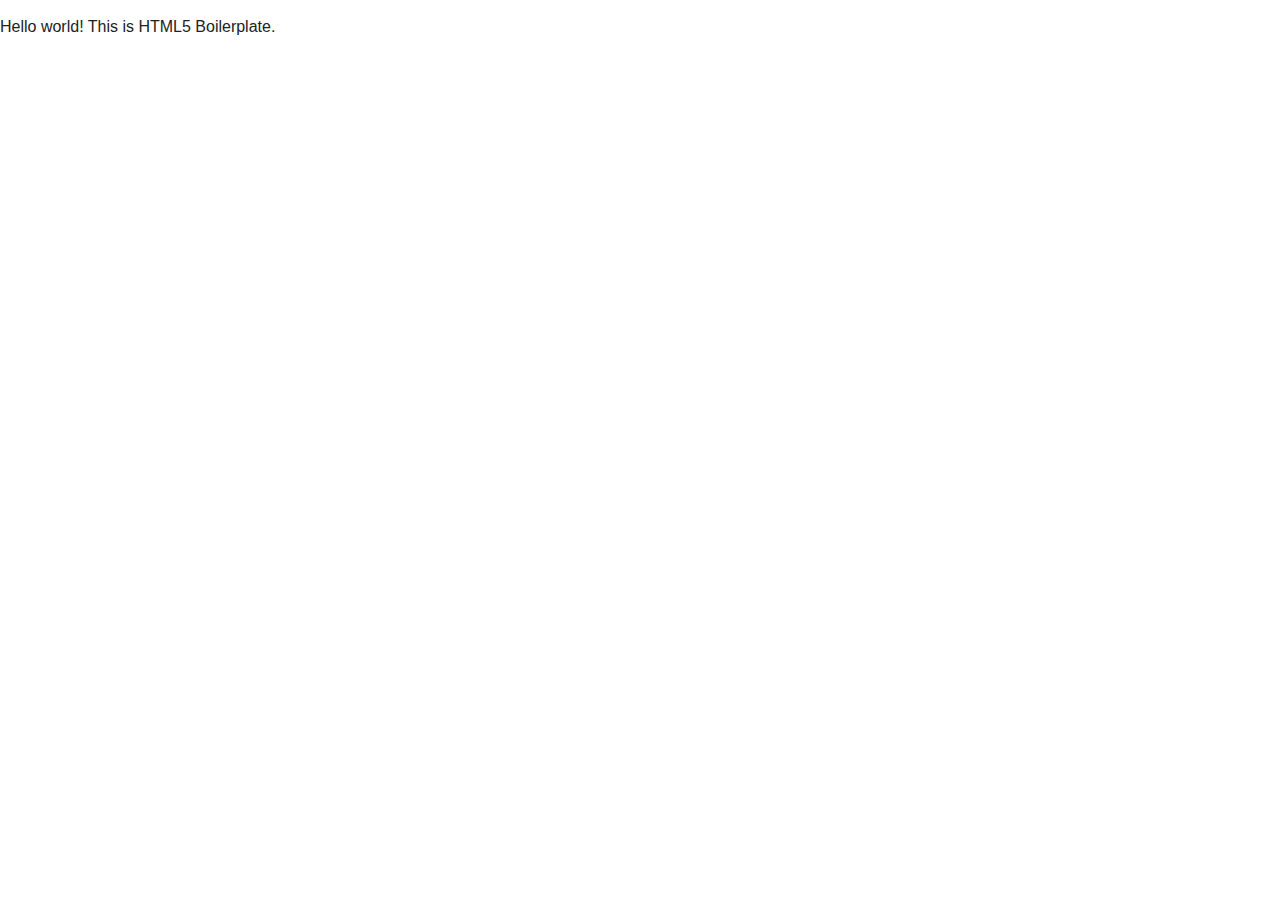
<file: web/Inventory/index.html>
<!DOCTYPE html>
<!--[if lt IE 7]>      <html class="no-js lt-ie9 lt-ie8 lt-ie7"> <![endif]-->
<!--[if IE 7]>         <html class="no-js lt-ie9 lt-ie8"> <![endif]-->
<!--[if IE 8]>         <html class="no-js lt-ie9"> <![endif]-->
<!--[if gt IE 8]><!--> <html class="no-js"> <!--<![endif]-->
    <head>
        <meta charset="utf-8">
        <meta http-equiv="X-UA-Compatible" content="IE=edge">
        <title></title>
        <meta name="description" content="">
        <meta name="viewport" content="width=device-width, initial-scale=1">

        <!-- Place favicon.ico and apple-touch-icon.png in the root directory -->

        <link rel="stylesheet" href="css/normalize.css">
        <link rel="stylesheet" href="css/main.css">
        <script src="js/vendor/modernizr-2.6.2.min.js"></script>
    </head>
    <body>
        <!--[if lt IE 7]>
            <p class="browsehappy">You are using an <strong>outdated</strong> browser. Please <a href="http://browsehappy.com/">upgrade your browser</a> to improve your experience.</p>
        <![endif]-->

        <!-- Add your site or application content here -->
        <p>Hello world! This is HTML5 Boilerplate.</p>

        <script src="//ajax.googleapis.com/ajax/libs/jquery/1.10.2/jquery.min.js"></script>
        <script>window.jQuery || document.write('<script src="js/vendor/jquery-1.10.2.min.js"><\/script>')</script>
        <script src="js/plugins.js"></script>
        <script src="js/main.js"></script>

        <!-- Google Analytics: change UA-XXXXX-X to be your site's ID. -->
        <script>
            (function(b,o,i,l,e,r){b.GoogleAnalyticsObject=l;b[l]||(b[l]=
            function(){(b[l].q=b[l].q||[]).push(arguments)});b[l].l=+new Date;
            e=o.createElement(i);r=o.getElementsByTagName(i)[0];
            e.src='//www.google-analytics.com/analytics.js';
            r.parentNode.insertBefore(e,r)}(window,document,'script','ga'));
            ga('create','UA-XXXXX-X');ga('send','pageview');
        </script>
    </body>
</html>
</file>
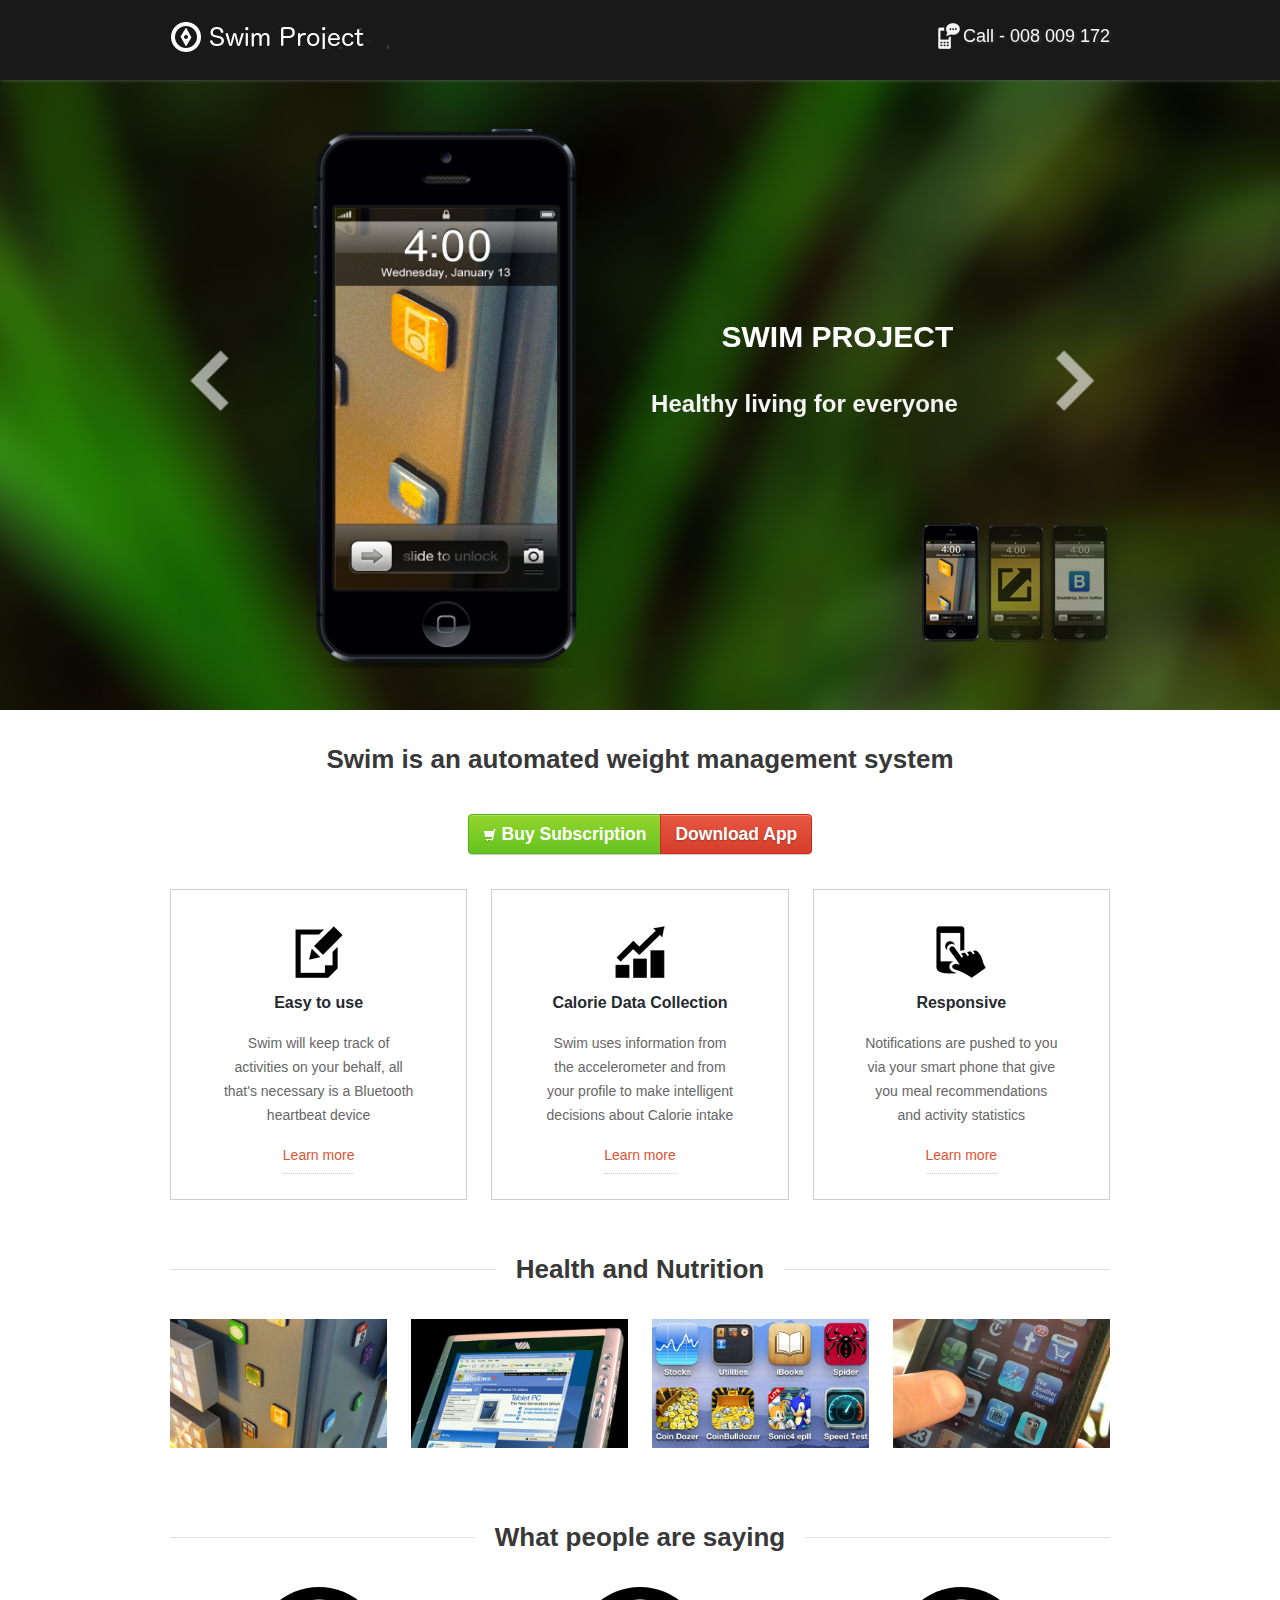
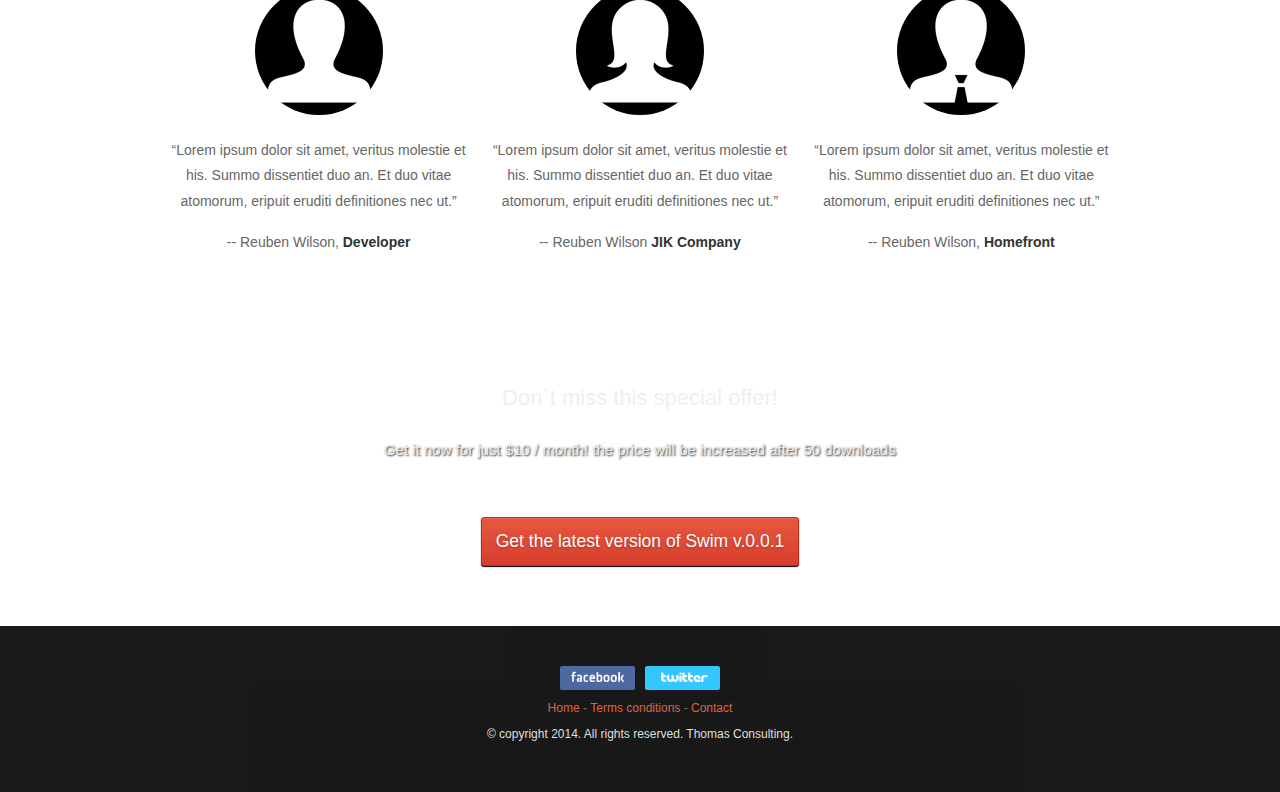
<file: web/Swim/index.html>
<!DOCTYPE HTML>
<head>

<meta charset="utf-8">
<meta name="viewport" content="width=device-width, initial-scale=1, maximum-scale=1">

<title>Swim Healthy Living</title>

<meta name="keywords" content=""/>
<meta name="description" content=""/>

<!-- css -->
<link rel="stylesheet" href="css/bootstrap.css" />
<link rel="stylesheet" href="css/bootstrap-responsive.css" />
<link rel="stylesheet" href="css/prettyPhoto.css" />
<link rel="stylesheet" href="css/sequence.css" />
<link rel="stylesheet" href="css/styles.css" />

<!-- Favicon -->
<link rel="shortcut icon" href="img/favicon.ico">

<!-- js -->
<script src="js/jquery.min.js"></script>
<script src="js/bootstrap.js"></script>
<script src="js/jquery.prettyPhoto.js"></script>
<script src="js/sequence.jquery.js"></script>
<script src="js/jquery-hover-effect.js"></script>
<script>
	jQuery(function() {
		jQuery('ul.da-thumbs > li').hoverdir();
	});
</script>

<script src="js/custom.js"></script>
</head>

<body>

<!-- main wrap -->
<div class="main-wrap">

	<!-- header -->
	<header>
		<!-- top area -->
		<div class="top-nav">  
			<div class="wrapper"> 
				<div class="logo">
					<a href="index.html">
						<!-- your logo image -->
						<img src="img/logo.png" alt="" />
					</a>
				</div>
				
				<div class="phone">
					<p>Call &#45; 008 009 172</p>
				</div>
			</div> 
		</div>
		<!-- end top area -->
	</header>
	<!-- end of header-->

	<!-- section intro -->
	<section id="intro">	
		<div class="featured">
			<div class="wrapper">

				<div class="row-fluid">
				<!-- slider -->	
				<div class="span12">
				
				<div id="sequence-theme">
					<div id="sequence">
						<img class="prev" src="img/slides/bt-prev.png" alt="Previous Frame" />
						<img class="next" src="img/slides/bt-next.png" alt="Next Frame" />
						<ul>
							<li class="animate-in">
								<h2 class="title">Swim Project</h2>
								<h5 class="subtitle">Healthy living for everyone</h5>
								<img class="model" src="img/slides/img1.png" alt="" />
							</li>
							
							<li>
								<h2 class="title">Activities</h2>
								<h5 class="subtitle">Capture daily movement and make recommendations based on blood pressure feedback</h5>
								<img class="model" src="img/slides/img2.png" alt="" />
							</li>
							
							<li>
								<h2 class="title">Meals</h2>
								<h5 class="subtitle">Allows you to capture meal intake and give suggestions on meals that work with current plan</h5>
								<img class="model" src="img/slides/img3.png" alt="" />
							</li>
							
						</ul>
					</div>
					<ul class="nav">
						<li><img src="img/slides/thumb1.png" alt="Thumbnail" /></li>
						<li><img src="img/slides/thumb2.png" alt="Thumbnail" /></li>
						<li><img src="img/slides/thumb3.png" alt="Thumbnail" /></li>
					</ul>
				</div>			
						
				</div>
				<!-- end slider -->	
				</div>			  
			  
			</div>
		</div>
	</section>
	<!-- end section intro -->

	<!-- section main content -->
	<section id="main-content">
		<div class="content-wrap">		

			<!-- tagline -->
			<div class="tagline">
				<div class="wrapper">
					<!--### Subtitle ###-->
					<h2>Swim is an automated weight management system</h2>
					<!-- CTA -->
					<div class="cta"> 
						<div class="btn-group"> 
							<a href="#" class="btn btn-green btn-large"><i class="icon-shopping-cart icon-white"></i> Buy Subscription</a> 
							<a href="#" class="btn btn-red btn-large">Download App</a> 
						</div>
					</div>
				</div>
			</div>	
			<!-- end tagline -->
				
			<!-- wrapper -->
			<div class="wrapper">
			
				<!-- boxes -->
				<div class="boxes">
						<div class="row-fluid">
						 
							<!-- box 1 -->
							<div class="span4">
								<div class="box">
									<div class="icon"> 
										<img src="img/icons/icon-1.png" class="" alt="" />
									</div>
									<h4>Easy to use</h4>
									<p>  Swim will keep track of activities on your behalf, all that's necessary is a Bluetooth heartbeat device </p>
									<a href="#" class="textlink">Learn more</a>
								</div>	
							</div> 
							 
							<!-- box 2 -->
							<div class="span4">
								<div class="box">
									<div class="icon"> 
										<img src="img/icons/icon-2.png" class="" alt="" />
									</div>
									<h4>Calorie Data Collection</h4>
									<p> Swim uses information from the accelerometer and from your profile to make intelligent decisions about Calorie intake </p>
									<a href="#" class="textlink">Learn more</a>
								</div>	
							</div> 
							 
							<!-- box 3 -->
							<div class="span4">
								<div class="box">
									<div class="icon"> 
										<img src="img/icons/icon-3.png" class="" alt="" />
									</div>
									<h4> Responsive</h4>
									<p>  Notifications are pushed to you via your smart phone that give you meal recommendations and activity statistics </p>
									<a href="#" class="textlink">Learn more</a>
								</div>	
							</div> 
						 
						</div>
						
				</div>			
				<!-- end boxes -->
			
				
				<!-- recent portfolio -->
				<div class="row-fluid portfolio">
				<div class="headline"><h2><span>Health and Nutrition</span></h2></div>
					<ul class="portfolio_list da-thumbs">
				  
						<li class="span3">
							<img src="img/dummies/img1.jpg" alt="img">
							<article class="da-animate da-slideFromRight" style="display: block;">
								<h5>Speak or Video chat with a Nutritionist</h5>
								<span class="link_post"><a href="#"></a></span>
								<span class="zoom"><a data-pretty="prettyPhoto[works]" href="img/dummies/big1.jpg"></a></span>
							</article>
						</li>
						<li class="span3">
							<img src="img/dummies/img2.jpg" alt="img">
							<article class="da-animate da-slideFromRight" style="display: block;">
								<h5>Send an email or Text message to a Specialist</h5>
								<span class="link_post"><a href="#"></a></span>
								<span class="zoom"><a data-pretty="prettyPhoto[works]" href="img/dummies/big1.jpg"></a></span>
							</article>
						</li>
						<li class="span3">
							<img src="img/dummies/img3.jpg" alt="img">
							<article class="da-animate da-slideFromRight" style="display: block;">
								<h5>Schedule a face to face appointment</h5>
								<span class="link_post"><a href="#"></a></span>
								<span class="zoom"><a data-pretty="prettyPhoto" href="img/dummies/big1.jpg"></a></span>
							</article>
						</li>
						<li class="span3">
							<img src="img/dummies/img4.jpg" alt="img">
							<article class="da-animate da-slideFromRight" style="display: block;">
								<h5>Get feedback through social media: Twitter, Google+, Facebook</h5>
								<span class="link_post"><a href="#"></a></span>
								<span class="zoom"><a data-pretty="prettyPhoto" href="img/dummies/big1.jpg"></a></span>
							</article>
						</li>
					</ul>
					
				</div>	
				<!-- end portfolio -->	
				
				
				<!-- testimonials -->
				<div class="row-fluid testimonials">
					<div class="headline"><h2><span>What people are saying</span></h2></div>
					<ul>
						<li class="span4">
							<div class="testimonial">
								<img src="img/dummies/user-1.png" alt="" class="img-circle" />
								<p>
								&ldquo;Lorem ipsum dolor sit amet, veritus molestie et his. Summo dissentiet duo an. Et duo vitae atomorum, eripuit eruditi definitiones nec ut.&rdquo;
								</p>	
								<span>&#45;&#45; Reuben Wilson, <a href="#">Developer</a></span>
							</div>							
						</li>
						<li class="span4">
							<div class="testimonial">
								<img src="img/dummies/user-2.png" alt="" class="img-circle" />
								<p>
								&ldquo;Lorem ipsum dolor sit amet, veritus molestie et his. Summo dissentiet duo an. Et duo vitae atomorum, eripuit eruditi definitiones nec ut.&rdquo;
								</p>		
								<span>&#45;&#45; Reuben Wilson <a href="#">JIK Company</a></span>
							</div>						
						</li>
						<li class="span4">
							<div class="testimonial">
								<img src="img/dummies/user-3.png" alt="" class="img-circle" />
								<p>
								&ldquo;Lorem ipsum dolor sit amet, veritus molestie et his. Summo dissentiet duo an. Et duo vitae atomorum, eripuit eruditi definitiones nec ut.&rdquo;
								</p>
								<span>&#45;&#45; Reuben Wilson, <a href="#">Homefront</a></span>							
							</div>						
						</li>						
						
					</ul>	
				</div>
			
			</div>
			<!-- end wrapper -->

		</div>
	</section>
	<!-- end main content section -->

	<!-- section bottom -->
	<section id="bottom">
		<div class="bottom-cta">
			<div class="wrapper">
				<h3 class="title">Don&#96;t miss this special offer! </h3>
				<h2>Get it now for just $10 / month! the price will be increased after 50 downloads</h2>
				<a href="#" class="btn btn-red btn-large">Get the latest version of Swim v.0.0.1</a>
			</div>
		</div>
	</section>
	<!-- end section bottom -->

	<!-- footer -->
	<footer>
		<div class="footer"> 
			<div class="wrapper">
				<div class="social">
					<a href="#" class="fb"> </a> <a href="#" class="tw"> </a>
				</div>

				<div class="subfooter"> 
					<ul>
						<li><a href="#">Home</a> &#45; <li>
						<li><a href="#">Terms conditions</a> &#45; <li>
						<li><a href="#">Contact</a><li>
					</ul>	
					<p class="copyright">&#169; copyright 2014. All rights reserved. Thomas Consulting.</p>

				</div>
			</div>
		</div>
	</footer>


</div>
<!-- end main wrap -->

</body>
</html>
</file>
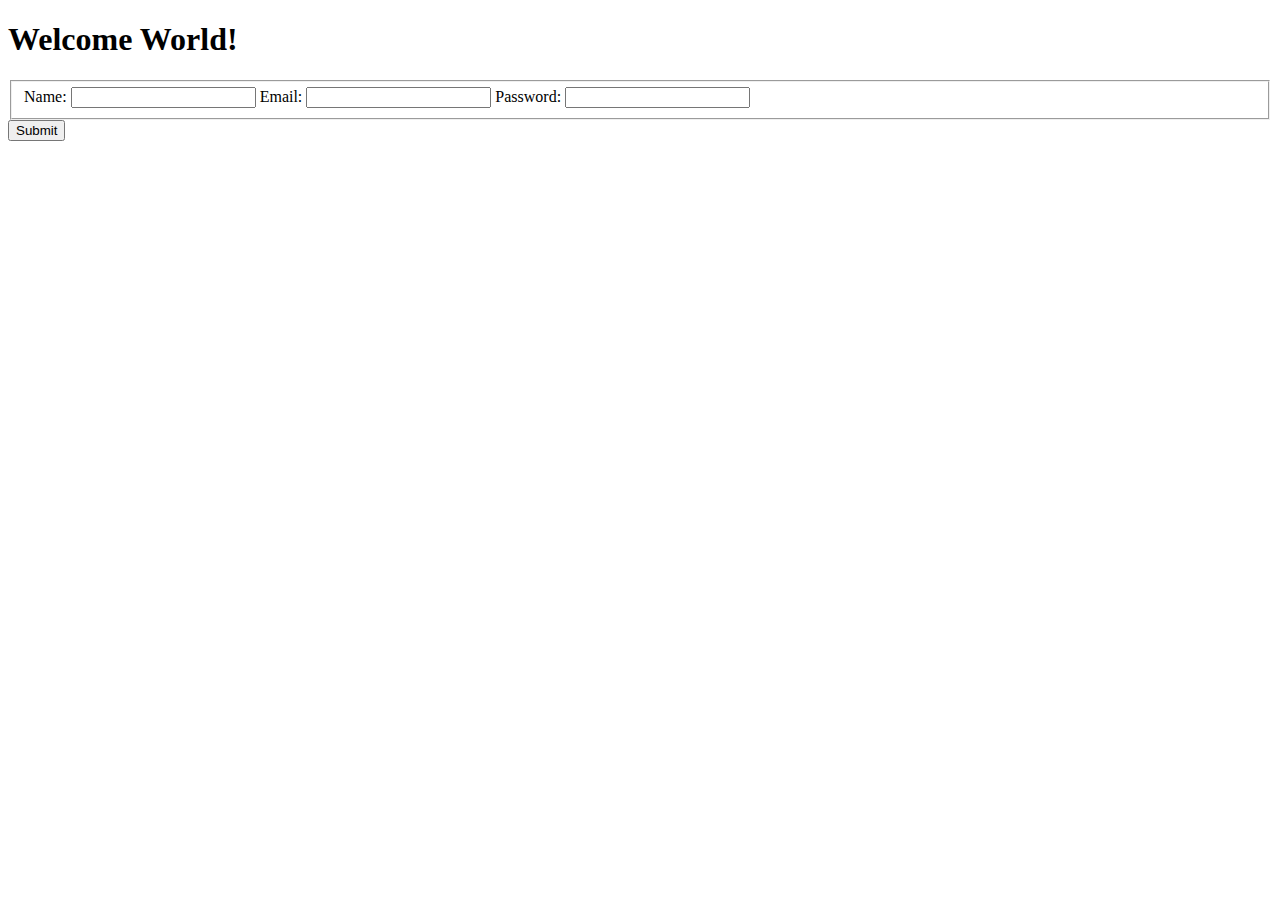
<file: web/Swim/keep/index.html>
<!DOCTYPE html>
<html>
<head>
	<title>My Website</title>
</head>

<body>
	<h1>Welcome World!</h1>
	<form action="requestor.php" method="POST">
		<fieldset>
		Name: <input type="text" name="name" />
		Email: <input type="text" name="email" />
		Password: <input type="text" name="password" />
		</fieldset>

		<input type="submit" />
	</form>
</body>

</html>
</file>
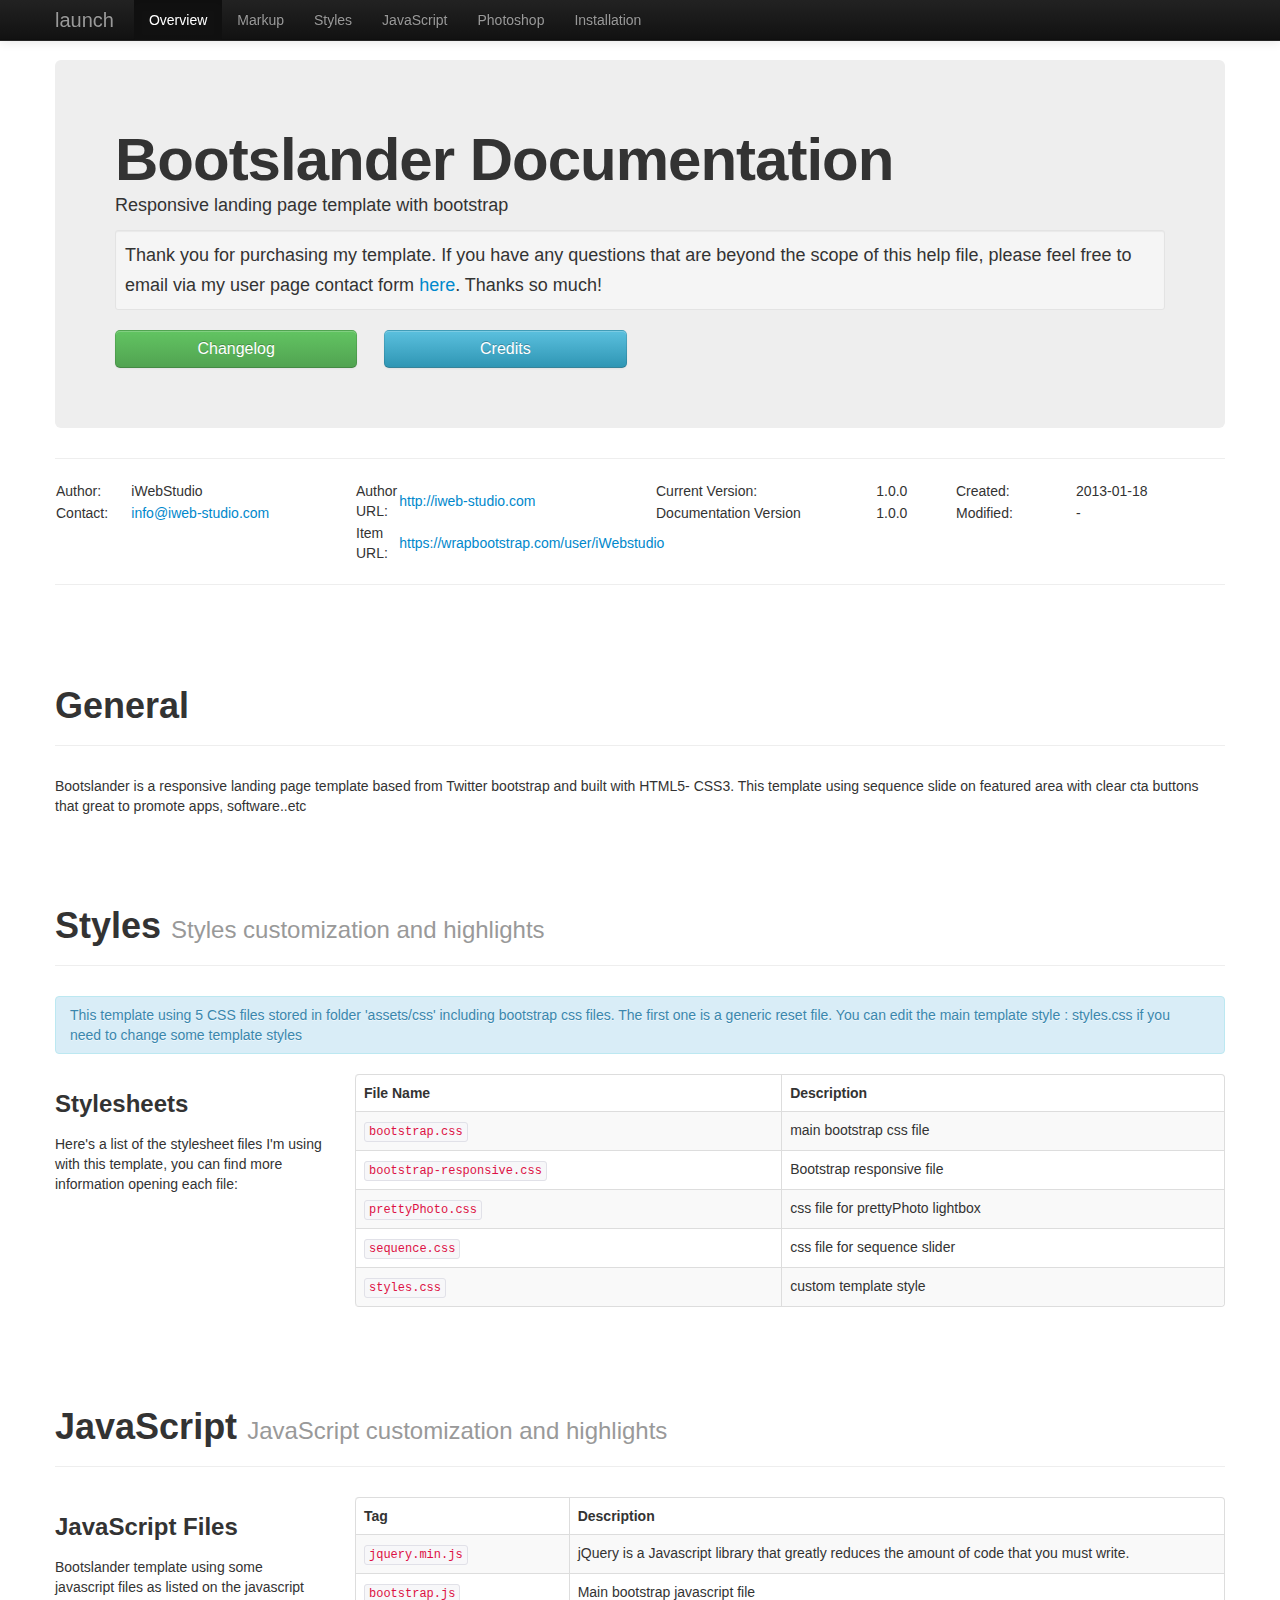
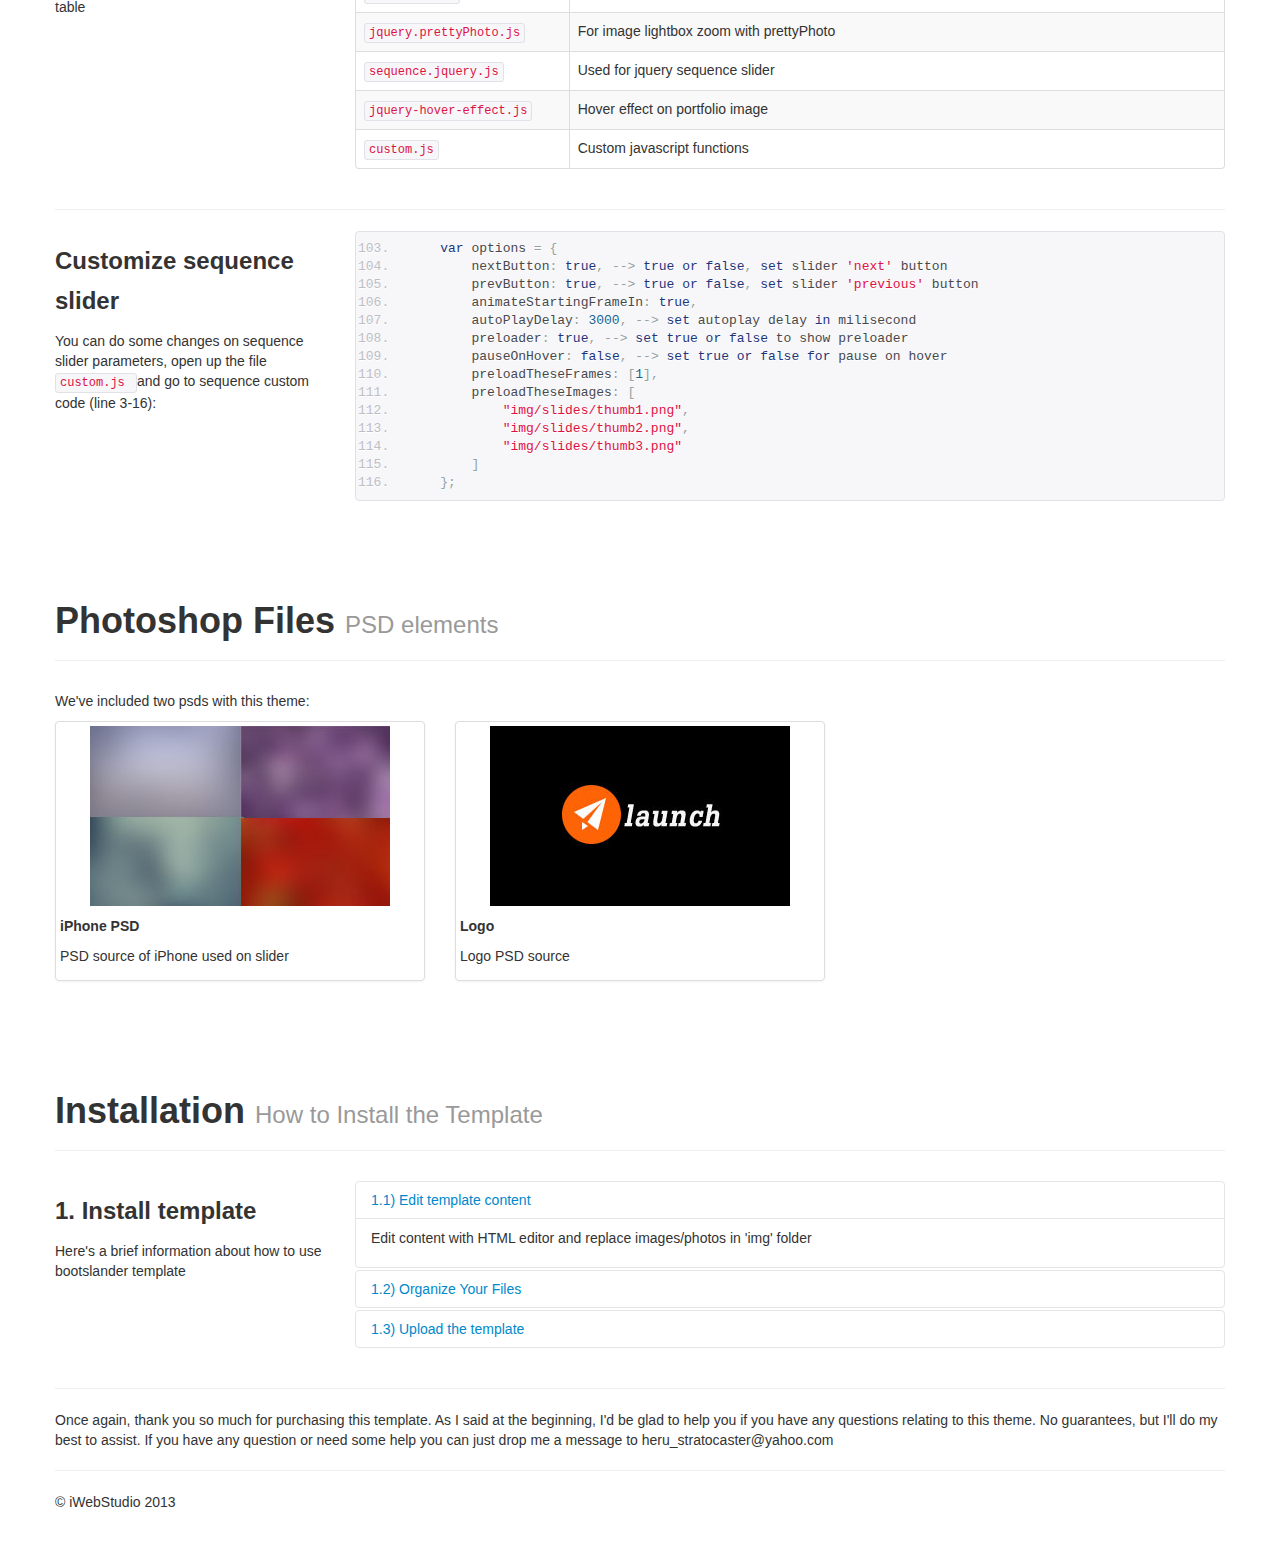
<file: web/Misc/Swim/Bootslander-landingpage-package-v.1.0.0/Documentation/index.html>
<!DOCTYPE html>
<html lang="en">

    <head>
        <meta charset="utf-8">
        <title>Bootslander landing page template documentation</title>
        <meta name="viewport" content="width=device-width, initial-scale=1.0">
        <meta name="description" content="Description">
        <meta name="author" content="Autor">
    
        <!-- loading the css -->
        <link href="assets/css/bootstrap.css" rel="stylesheet">
        <link href="assets/css/bootstrap-responsive.css" rel="stylesheet">

        <link href="assets/js/google-code-prettify/prettify.css" rel="stylesheet">
        
		<style type="text/css">
        body {
            padding-bottom: 40px;
        }
		
		section {padding: 60px 0 0 0;}
        </style>
        
        <!--[if lt IE 9]>
          <script src="//html5shim.googlecode.com/svn/trunk/html5.js"></script>
        <![endif]-->
    
        <!-- Various Icons (Favicon, Touch Icon,... -->
        <link rel="shortcut icon" href="assets/img/favicon.ico">
        <link rel="apple-touch-icon" href="assets/img/apple-touch-icon.png">
        <link rel="apple-touch-icon" sizes="72x72" href="assets/img/apple-touch-icon-72x72.png">
        <link rel="apple-touch-icon" sizes="114x114" href="assets/img/apple-touch-icon-114x114.png">
        
    </head>
    
    
        
    <body data-spy="scroll" data-target=".navbar" id="top">
    
        <!-- ========================= NAVIGATION BAR >> START ========================= -->
        <div class="navbar navbar-fixed-top navbar-inverse">
            <div class="navbar-inner">
                <div class="container">
                    <a class="btn btn-navbar" data-toggle="collapse" data-target=".nav-collapse"> <span class="icon-bar"></span> <span class="icon-bar"></span> <span class="icon-bar"></span> </a> 
                    <a class="brand" href="#overview">launch</a><!-- TIP: Change this for the name of your file -->
                    <div class="nav-collapse">
                        <ul class="nav">
                            <li><a href="#overview">Overview</a></li>
                            <li><a href="#markup">Markup</a></li>
                            <li><a href="#styles">Styles</a></li>
                            <li><a href="#javascript">JavaScript</a></li>
                            <li><a href="#psd">Photoshop</a></li>
                            <li><a href="#installation">Installation</a></li>
                        </ul>
                    </div>
                </div>
            </div>
        </div>
        
        <!-- ========================= NAVIGATION BAR >> END ========================= -->
    
    
    
        <!-- ========================= MAIN CONTAINER >> START ========================= -->
        <div class="container">
        
            <!-- ========================= SECTION: OVERVIEW >> START ========================= -->
            <section id="overview">
            
                <div class="hero-unit">
                    <h1>Bootslander Documentation</h1>

                    <p>Responsive landing page template with bootstrap</p>
                    <p class="well well-small">Thank you for purchasing my template. If you have any questions that are beyond the scope of this help file, please feel free to email via my user page contact form <a href="https://wrapbootstrap.com/user/iWebstudio">here</a>. Thanks so much!</p>
                    <div class="row-fluid">
			   <div class="span3"><a href="#changelog" role="button" class="btn btn-success btn-large btn-block" data-toggle="modal">Changelog</a></div>
                        <div class="span3"><a href="#credits" role="button" class="btn btn-info btn-large btn-block" data-toggle="modal">Credits</a></div>
                    </div>
    
                </div>
                
                <hr>
                
                <div class="row-fluid">
                    <div class="span3">
                        <table width="100%">
                            <tr>
                                <td>Author:</td>
                                <td>iWebStudio</td>
                            </tr>
                            <tr>
                                <td>Contact:</td>
                                <td><a href="mailto:info@iweb-studio.com">info@iweb-studio.com</a></td>
                            </tr>
                        </table>
                    </div>
                    <div class="span3">
                        <table width="100%">
                            <tr>
                                <td>Author URL:</td>
                                <td><a href="http://iweb-studio.com">http://iweb-studio.com</a></td>
                            </tr>
                            <tr>
                                <td>Item URL:</td>
                                <td><a href="https://wrapbootstrap.com/user/iWebstudio">https://wrapbootstrap.com/user/iWebstudio</a></td>
                            </tr>
                        </table>
                    </div>
                    <div class="span3">
                        <table width="100%">
                            <tr>
                                <td>Current Version:</td>
                                <td>1.0.0</td>
                            </tr>
                            <tr>
                                <td>Documentation Version</td>
                                <td>1.0.0</td>
                            </tr>
                        </table>
                    </div>
                    <div class="span3">
                        <table width="100%">
                            <tr>
                                <td>Created:</td>
                                <td>2013-01-18</td>
                            </tr>
                            <tr>
                                <td>Modified:</td>
                                <td>-</td>
                            </tr>
                        </table>
                    </div>
                </div>
                
                <hr>
                
            </section>
            <!-- ========================= SECTION: OVERVIEW >> END ========================= -->


          
            <!-- ========================= SECTION: MARKUP >> START ========================= -->
            <section id="markup">
                <div class="page-header">
                    <h1>General</h1>
                </div>
            
                <p>Bootslander is a responsive landing page template based from Twitter bootstrap and built with HTML5- CSS3. This template using sequence slide on featured area with clear cta buttons that great to promote apps, software..etc
				</p>
    


            </section>
            <!-- ========================= SECTION: MARKUP >> END ========================= -->
            


            <!-- ========================= SECTION: STYLES >> START ========================= -->
            <section id="styles">
                <div class="page-header">
                    <h1>Styles <small>Styles customization and highlights</small></h1>
                </div>
            
                <div class="alert alert-info"> This template using 5 CSS files stored in folder 'assets/css' including bootstrap css files. The first one is a generic reset file.
				 You can edit the main template style : styles.css if you need to change some template styles
				</div>
            
                <div class="row">
                    <div class="span3">
                        <h3>Stylesheets</h3>
                        <p>Here's a list of the stylesheet files I'm using with this template, you can find more information opening each file:</p>
                    </div>
                    <div class="span9">
                        <table class="table table-bordered table-striped">
                            <thead>
                                <tr>
                                    <th>File Name</th>
                                    <th>Description</th>
                                </tr>
                            </thead>
                            <tbody>
                                <tr>
                                    <td><code>bootstrap.css</code></td>
                                    <td>main bootstrap css file</td>
                                </tr>
                                <tr>
                                    <td><code>bootstrap-responsive.css</code></td>
                                    <td>Bootstrap responsive file</td>
                                </tr>
                                <tr>
                                    <td><code>prettyPhoto.css</code></td>
                                    <td>css file for prettyPhoto lightbox</td>
                                </tr>
                                <tr>
                                    <td><code>sequence.css</code></td>
                                    <td>css file for sequence slider</td>
                                </tr>
                                <tr>
                                    <td><code>styles.css</code></td>
                                    <td>custom template style</td>
                                </tr>
                            </tbody>
                        </table>
                    </div>
                </div>

                
            </section>
            <!-- ========================= SECTION: STYLES >> END ========================= -->
            
            
            
            <!-- ========================= SECTION: JAVASCRIPT >> START ========================= -->
            <section id="javascript">
            
                <div class="page-header">
                    <h1>JavaScript <small>JavaScript customization and highlights</small></h1>
                </div>
                
                <div class="row">
                    <div class="span3">
                        <h3>JavaScript Files</h3>
                        <p>Bootslander template using some javascript files as listed on the javascript table</p>
                    </div>
                    <div class="span9">
                        <table class="table table-bordered table-striped">
                            <thead>
                                <tr>
                                    <th>Tag</th>
                                    <th>Description</th>
                                </tr>
                            </thead>
                            <tbody>
                                <tr>
                                    <td><code>jquery.min.js</code></td>
                                    <td>jQuery is a Javascript library that greatly reduces the amount of code that you must write.</td>
                                </tr>
                                <tr>
                                    <td><code>bootstrap.js</code></td>
                                    <td>Main bootstrap javascript file</td>
                                </tr>
                                <tr>
                                    <td><code>jquery.prettyPhoto.js</code></td>
                                    <td>For image lightbox zoom with prettyPhoto</td>
                                </tr>
                                <tr>
                                    <td><code>sequence.jquery.js</code></td>
                                    <td>Used for jquery sequence slider</td>
                                </tr>
                                <tr>
                                    <td><code>jquery-hover-effect.js</code></td>
                                    <td>Hover effect on portfolio image</td>
                                </tr>
                                <tr>
                                    <td><code>custom.js</code></td>
                                    <td>Custom javascript functions</td>
                                </tr>
                            </tbody>
                        </table>
                    </div>
                </div>
                
                <hr />
                
                <div class="row">
                    <div class="span3">
                        <h3>Customize sequence slider</h3>
                        <p>You can do some changes on sequence slider parameters, open up the file <code> custom.js </code> and go to sequence custom code (line 3-16): </p>
                    </div>
                    <div class="span9">
                    
<!-- Code Block >> Start -->                   
<pre class="prettyprint js linenums:103">
    var options = {
        nextButton: true, --> true or false, set slider 'next' button
        prevButton: true, --> true or false, set slider 'previous' button
        animateStartingFrameIn: true,
        autoPlayDelay: 3000, --> set autoplay delay in milisecond
        preloader: true, --> set true or false to show preloader
        pauseOnHover: false, --> set true or false for pause on hover
        preloadTheseFrames: [1],
        preloadTheseImages: [
            "img/slides/thumb1.png",  
            "img/slides/thumb2.png",
            "img/slides/thumb3.png"
        ]
    };
</pre>
<!-- Code Block >> End --> 
                  
                    </div>
                </div>

                
            </section>
            <!-- ========================= SECTION: JAVASCRIPT >> END ========================= -->



            <!-- ========================= SECTION: PSD >> START ========================= -->
            <section id="psd">
                <div class="page-header">
                    <h1>Photoshop Files <small>PSD elements</small></h1>
                </div>
                <p>We've included two psds with this theme:</p>
                <ul class="thumbnails">
                    <li class="span4">
                        <div class="thumbnail"> <img src="assets/img/bg.jpg" alt="">
                            <div class="thumb-info">
                                <h5>iPhone PSD</h5>
                                <p>PSD source of iPhone used on slider</p>
                            </div>
                        </div>
                    </li>
                    <li class="span4">
                        <div class="thumbnail"> <img src="assets/img/logo.jpg"" alt="">
                            <div class="thumb-info">
                                <h5>Logo</h5>
                                <p>Logo PSD source</p>
                            </div>
                        </div>
                    </li>

                </ul>

            </section>
            <!-- ========================= SECTION: PSD >> START ========================= -->
            
            
            
            <!-- ========================= SECTION: INSTALLATION >> START ========================= -->
            <section id="installation">
                <div class="page-header">
                    <h1>Installation <small>How to Install the Template</small></h1>
                </div>
                
                <div class="row">
                    <div class="span3">
                        <h3>1. Install template</h3>
                        <p>Here's a brief information about how to use bootslander template</p>
                    </div>
    
                    <div class="span9">
                        <div class="accordion" id="accordion2">
                            <div class="accordion-group">
                                <div class="accordion-heading"> <a class="accordion-toggle" data-toggle="collapse" data-parent="#accordion2" href="#collapseOne"> 1.1) Edit template content </a> </div>
                                <div id="collapseOne" class="accordion-body collapse">
                                    <div class="accordion-inner">
                                        <p>Edit content with HTML editor and replace images/photos in 'img' folder</p>
                                    </div>
                                </div>
                            </div>
                            <div class="accordion-group">
                                <div class="accordion-heading"> <a class="accordion-toggle" data-toggle="collapse" data-parent="#accordion2" href="#collapseTwo"> 1.2) Organize Your Files </a> </div>
                                <div id="collapseTwo" class="accordion-body collapse in">
                                    <div class="accordion-inner">
<p>Check all files and code again after edit the template</p>
                                    </div>
                                </div>
                            </div>
                            <div class="accordion-group">
                                <div class="accordion-heading"> <a class="accordion-toggle" data-toggle="collapse" data-parent="#accordion2" href="#collapseThree"> 1.3) Upload the template </a> </div>
                                <div id="collapseThree" class="accordion-body collapse in">
                                    <div class="accordion-inner">
                                        <p>
											Since this is static HTML template so after you've done with content editing, you can just upload all files & folders directly with FTP to your hosting root directory. 
											If you're very new with FTP you can learn from  <a href="http://wiki.filezilla-project.org/Using">http://wiki.filezilla-project.org/Using</a>
										</p>
                                    </div>
                                </div>
                            </div>
                        </div>
                    </div>
    
                </div>

            </section>
            <!-- ========================= SECTION: INSTALLATION >> END ========================= -->


            <hr />
    
            <div class="goodbye">
                <p>Once again, thank you so much for purchasing this template. As I said at the beginning, I'd be glad to help you if you have any questions relating to this theme. 
				No guarantees, but I'll do my best to assist. If you have any question or need some help you can just drop me a message to heru_stratocaster@yahoo.com</p>
            </div>
        
            <hr />
        
            <footer>
                <p>&copy; iWebStudio 2013</p>
            </footer>
            
        </div>
        <!-- ========================= MAIN CONTAINER >> END ========================= -->
         
        
        <!-- CHANGELOG >> START -->
        <div class="modal hide fade" id="changelog" tabindex="-1" role="dialog" aria-labelledby="changelog-label" aria-hidden="true">
            <div class="modal-header">
                <button type="button" class="close" data-dismiss="modal" aria-hidden="true">×</button>
                <h3 id="changelog-label">Changelog</h3>
            </div>
            <div class="modal-body">
            
<!-- Code Block >> Start -->                   
<pre>
- Version 1.0.0 : Dec 11, 2012
</pre>
<!-- Code Block >> End --> 
              

            </div>
            <div class="modal-footer">
                <button class="btn" data-dismiss="modal" aria-hidden="true">Close</button>
            </div>
        </div>
        <!-- CHANGELOG >> END -->
        
        
        
        <!-- CREDITS >> START -->
        <div class="modal hide fade" id="credits" tabindex="-1" role="dialog" aria-labelledby="credits-label" aria-hidden="true">
            <div class="modal-header">
                <button type="button" class="close" data-dismiss="modal" aria-hidden="true">×</button>
                <h3 id="credits-label">Credits</h3>
            </div>
            <div class="modal-body">
                <p>I've used the following images, icons or other files as listed.</p>
                <h3>JavaScript</h3>
                <ol>
                    <li><a href="http://jquery.com">jQuery</a></li>
                    <li><a href="http://gsgd.co.uk/sandbox/jquery/easing/">jQuery Easing</a></li>
                    <li><a href="http://twitter.github.com/bootstrap">Bootstrap</a></li>
                    <li><a href="http://vegas.jaysalvat.com">jQuery vegas</a></li>
                    <li><a href="http://keith-wood.name/countdown.html">Countdown</a></li>
                </ol>
                <h3>CSS</h3>
                <ol>
                    <li><a href="http://twitter.github.com/bootstrap">bootstrap.css</a></li>
                    <li><a href="http://twitter.github.com/bootstrap">bootstrap-responsive.css</a></li>
                    <li><a href="http://vegas.jaysalvat.com">jquery.vegas.css</a></li>
                </ol>
                <h3>Images</h3>
                <ol>
                    <li><a href="http://clikfocus.com">Blured background image</a></li>
                </ol>
            </div>
            <div class="modal-footer">
                <button class="btn" data-dismiss="modal" aria-hidden="true">Close</button>
            </div>
        </div>
        <!-- CREDITS >> END -->

        <!-- loading javascripts -->
		<script src="assets/js/jquery.js"></script> 
        <script src="assets/js/bootstrap.min.js"></script>
        <script src="assets/js/google-code-prettify/prettify.js"></script>
        
        <!-- init javascripts -->
        <script src="assets/js/init.js"></script>
         
    </body>
    
</html>
</file>
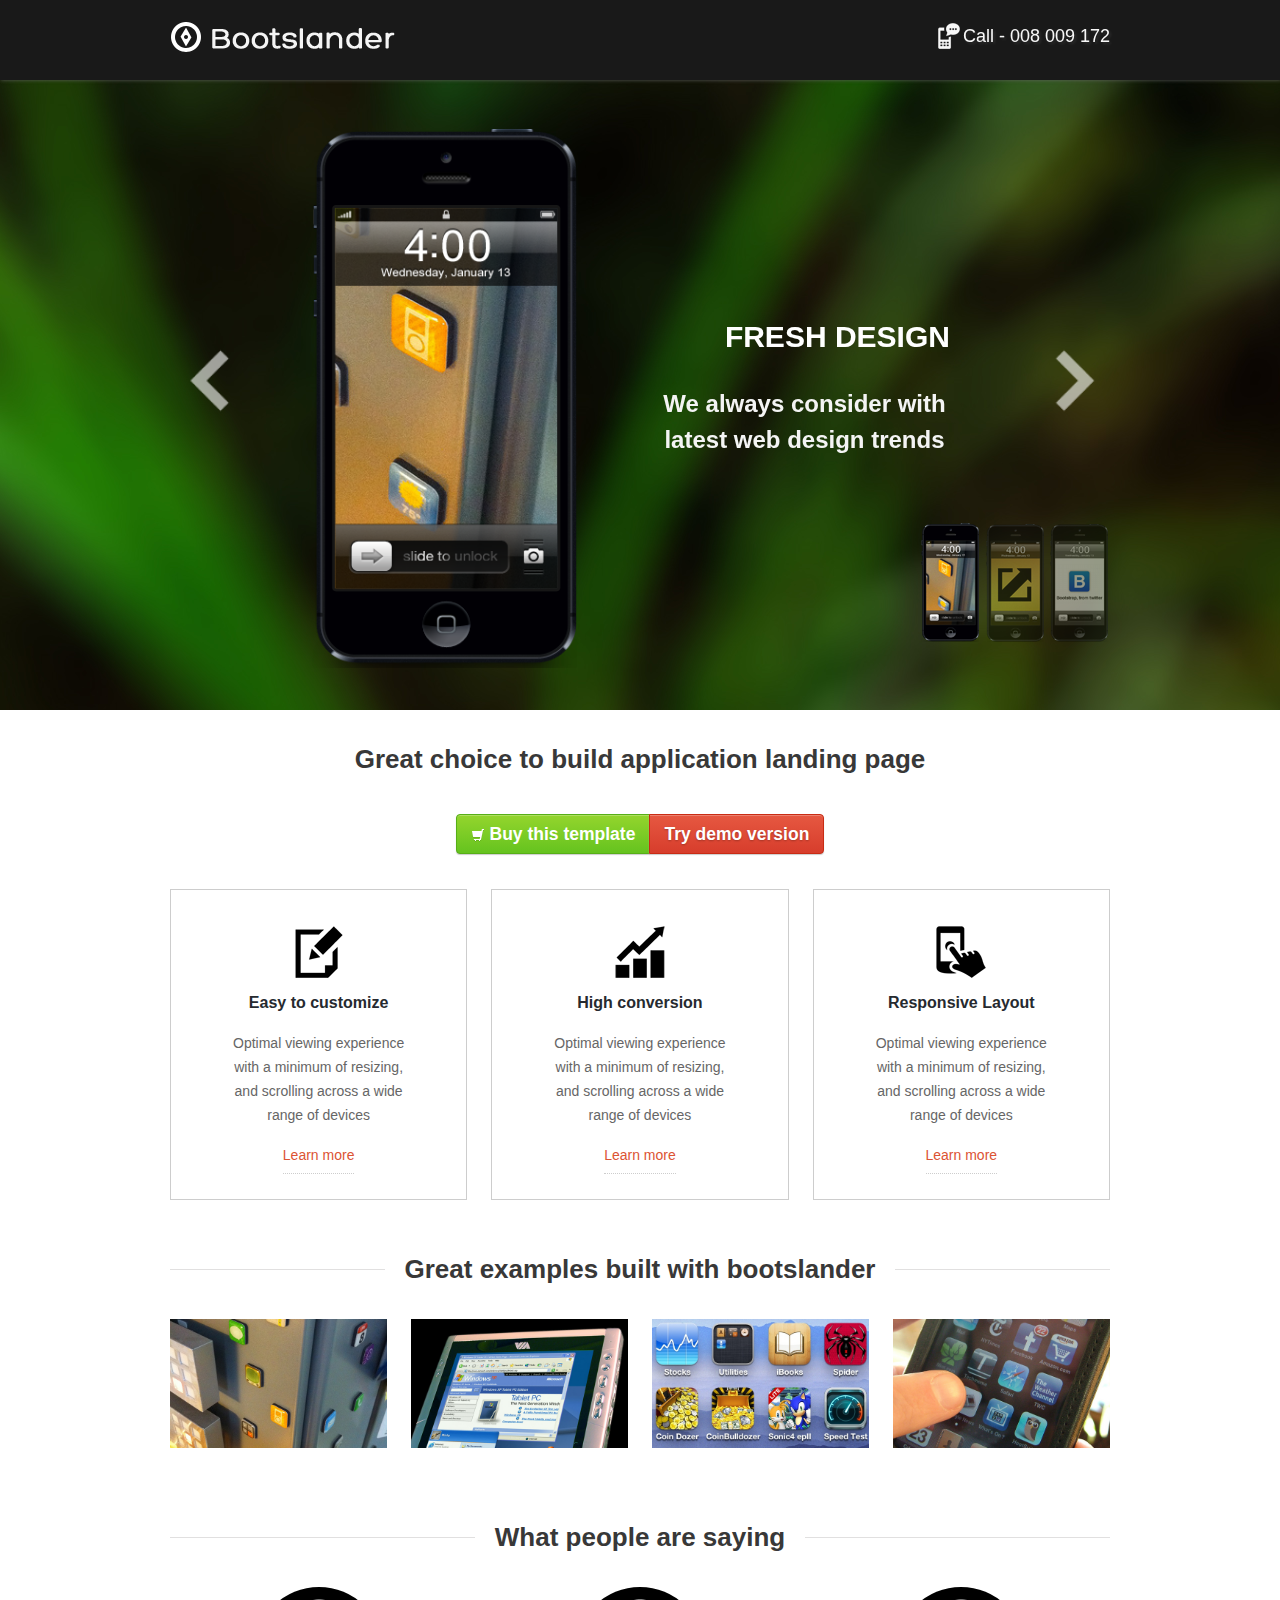
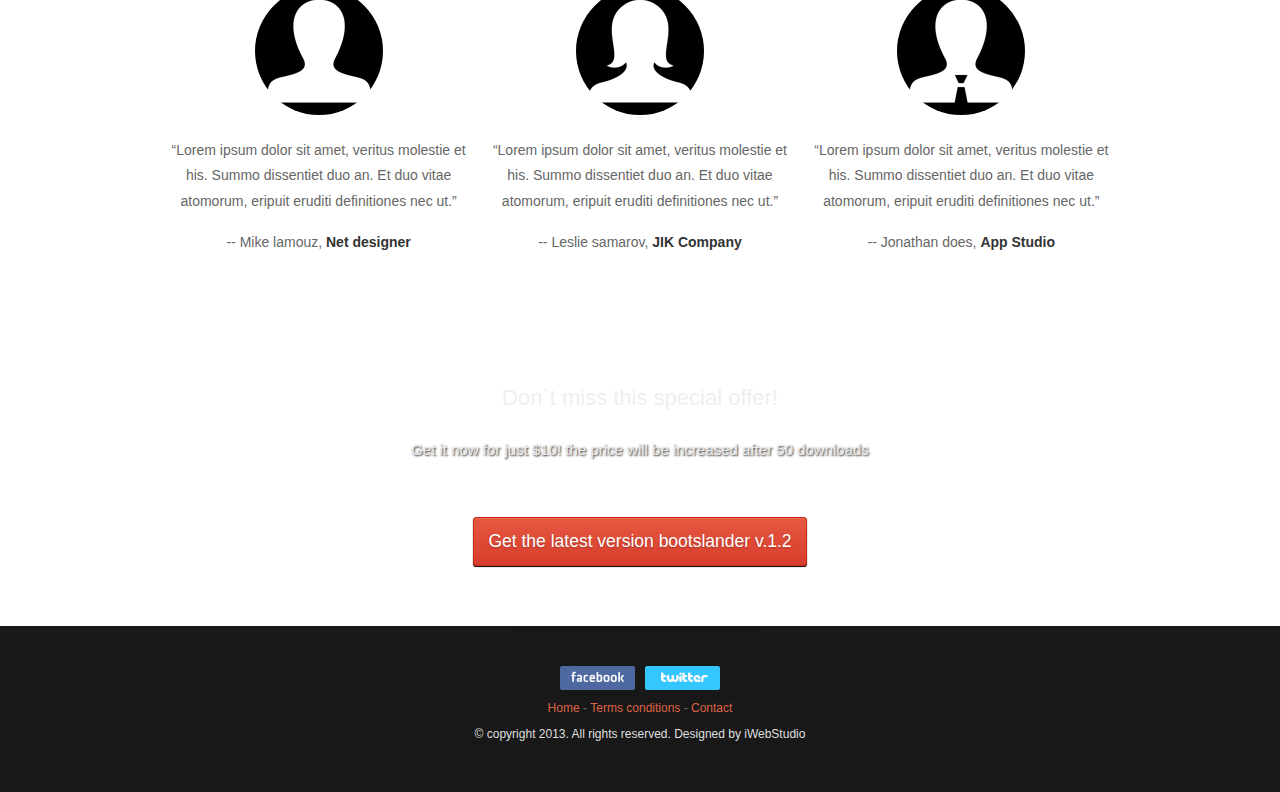
<file: web/Misc/Swim/Bootslander-landingpage-package-v.1.0.0/Template/index.html>
<!DOCTYPE HTML>
<head>

<meta charset="utf-8">
<meta name="viewport" content="width=device-width, initial-scale=1, maximum-scale=1">

<title>Bootslander landing page template</title>

<meta name="keywords" content=""/>
<meta name="description" content=""/>

<!-- css -->
<link rel="stylesheet" href="css/bootstrap.css" />
<link rel="stylesheet" href="css/bootstrap-responsive.css" />
<link rel="stylesheet" href="css/prettyPhoto.css" />
<link rel="stylesheet" href="css/sequence.css" />
<link rel="stylesheet" href="css/styles.css" />

<!-- Favicon -->
<link rel="shortcut icon" href="img/favicon.ico">

<!-- js -->
<script src="js/jquery.min.js"></script>
<script src="js/bootstrap.js"></script>
<script src="js/jquery.prettyPhoto.js"></script>
<script src="js/sequence.jquery.js"></script>
<script src="js/jquery-hover-effect.js"></script>
<script>
	jQuery(function() {
		jQuery('ul.da-thumbs > li').hoverdir();
	});
</script>

<script src="js/custom.js"></script>
</head>

<body>

<!-- main wrap -->
<div class="main-wrap">

	<!-- header -->
	<header>
		<!-- top area -->
		<div class="top-nav">  
			<div class="wrapper"> 
				<div class="logo">
					<a href="index.html">
						<!-- your logo image -->
						<img src="img/logo.png" alt="" />
					</a>
				</div>
				
				<div class="phone">
					<p>Call &#45; 008 009 172</p>
				</div>
			</div> 
		</div>
		<!-- end top area -->
	</header>
	<!-- end of header-->

	<!-- section intro -->
	<section id="intro">	
		<div class="featured">
			<div class="wrapper">

				<div class="row-fluid">
				<!-- slider -->	
				<div class="span12">
				
				<div id="sequence-theme">
					<div id="sequence">
						<img class="prev" src="img/slides/bt-prev.png" alt="Previous Frame" />
						<img class="next" src="img/slides/bt-next.png" alt="Next Frame" />
						<ul>
							<li class="animate-in">
								<h2 class="title">Fresh design</h2>
								<h5 class="subtitle">We always consider with latest web design trends</h5>
								<img class="model" src="img/slides/img1.png" alt="" />
							</li>
							<li>
								<h2 class="title">Responsive layout</h2>
								<h5 class="subtitle">Degrade from wide screen to mobile screen size</h5>
								<img class="model" src="img/slides/img2.png" alt="" />
							</li>
							<li>
								<h2 class="title">Built with bootstrap</h2>
								<h5 class="subtitle">Supports modern browsers, old browsers (IE7+), touch devices and responsive designs</h5>
								<img class="model" src="img/slides/img3.png" alt="" />
							</li>
						</ul>
					</div>
					<ul class="nav">
						<li><img src="img/slides/thumb1.png" alt="Thumbnail" /></li>
						<li><img src="img/slides/thumb2.png" alt="Thumbnail" /></li>
						<li><img src="img/slides/thumb3.png" alt="Thumbnail" /></li>
					</ul>
				</div>			
						
				</div>
				<!-- end slider -->	
				</div>			  
			  
			</div>
		</div>
	</section>
	<!-- end section intro -->

	<!-- section main content -->
	<section id="main-content">
		<div class="content-wrap">		

			<!-- tagline -->
			<div class="tagline">
				<div class="wrapper">
					<!--### Subtitle ###-->
					<h2>Great choice to build application landing page</h2>
					<!-- CTA -->
					<div class="cta"> 
						<div class="btn-group"> 
							<a href="#" class="btn btn-green btn-large"><i class="icon-shopping-cart icon-white"></i> Buy this template</a> 
							<a href="#" class="btn btn-red btn-large">Try demo version</a> 
						</div>
					</div>
				</div>
			</div>	
			<!-- end tagline -->
				
			<!-- wrapper -->
			<div class="wrapper">
			
				<!-- boxes -->
				<div class="boxes">
						<div class="row-fluid">
						 
							<!-- box 1 -->
							<div class="span4">
								<div class="box">
									<div class="icon"> 
										<img src="img/icons/icon-1.png" class="" alt="" />
									</div>
									<h4>Easy to customize</h4>
									<p>  Optimal viewing experience with a minimum of resizing, and scrolling across a wide range of devices </p>
									<a href="#" class="textlink">Learn more</a>
								</div>	
							</div> 
							 
							<!-- box 2 -->
							<div class="span4">
								<div class="box">
									<div class="icon"> 
										<img src="img/icons/icon-2.png" class="" alt="" />
									</div>
									<h4>High conversion</h4>
									<p> Optimal viewing experience with a minimum of resizing, and scrolling across a wide range of devices </p>
									<a href="#" class="textlink">Learn more</a>
								</div>	
							</div> 
							 
							<!-- box 3 -->
							<div class="span4">
								<div class="box">
									<div class="icon"> 
										<img src="img/icons/icon-3.png" class="" alt="" />
									</div>
									<h4> Responsive Layout</h4>
									<p>  Optimal viewing experience with a minimum of resizing, and scrolling across a wide range of devices </p>
									<a href="#" class="textlink">Learn more</a>
								</div>	
							</div> 
						 
						</div>
						
				</div>			
				<!-- end boxes -->
			
				
				<!-- recent portfolio -->
				<div class="row-fluid portfolio">
				<div class="headline"><h2><span>Great examples built with bootslander</span></h2></div>
					<ul class="portfolio_list da-thumbs">
				  
						<li class="span3">
							<img src="img/dummies/img1.jpg" alt="img">
							<article class="da-animate da-slideFromRight" style="display: block;">
								<h5>Portfolio item</h5>
								<span class="link_post"><a href="#"></a></span>
								<span class="zoom"><a data-pretty="prettyPhoto[works]" href="img/dummies/big1.jpg"></a></span>
							</article>
						</li>
						<li class="span3">
							<img src="img/dummies/img2.jpg" alt="img">
							<article class="da-animate da-slideFromRight" style="display: block;">
								<h5>Portfolio item</h5>
								<span class="link_post"><a href="#"></a></span>
								<span class="zoom"><a data-pretty="prettyPhoto[works]" href="img/dummies/big1.jpg"></a></span>
							</article>
						</li>
						<li class="span3">
							<img src="img/dummies/img3.jpg" alt="img">
							<article class="da-animate da-slideFromRight" style="display: block;">
								<h5>Portfolio item</h5>
								<span class="link_post"><a href="#"></a></span>
								<span class="zoom"><a data-pretty="prettyPhoto" href="img/dummies/big1.jpg"></a></span>
							</article>
						</li>
						<li class="span3">
							<img src="img/dummies/img4.jpg" alt="img">
							<article class="da-animate da-slideFromRight" style="display: block;">
								<h5>Portfolio item</h5>
								<span class="link_post"><a href="#"></a></span>
								<span class="zoom"><a data-pretty="prettyPhoto" href="img/dummies/big1.jpg"></a></span>
							</article>
						</li>
					</ul>
					
				</div>	
				<!-- end portfolio -->	
				
				
				<!-- testimonials -->
				<div class="row-fluid testimonials">
					<div class="headline"><h2><span>What people are saying</span></h2></div>
					<ul>
						<li class="span4">
							<div class="testimonial">
								<img src="img/dummies/user-1.png" alt="" class="img-circle" />
								<p>
								&ldquo;Lorem ipsum dolor sit amet, veritus molestie et his. Summo dissentiet duo an. Et duo vitae atomorum, eripuit eruditi definitiones nec ut.&rdquo;
								</p>	
								<span>&#45;&#45; Mike lamouz, <a href="#">Net designer</a></span>
							</div>							
						</li>
						<li class="span4">
							<div class="testimonial">
								<img src="img/dummies/user-2.png" alt="" class="img-circle" />
								<p>
								&ldquo;Lorem ipsum dolor sit amet, veritus molestie et his. Summo dissentiet duo an. Et duo vitae atomorum, eripuit eruditi definitiones nec ut.&rdquo;
								</p>		
								<span>&#45;&#45; Leslie samarov, <a href="#">JIK Company</a></span>
							</div>						
						</li>
						<li class="span4">
							<div class="testimonial">
								<img src="img/dummies/user-3.png" alt="" class="img-circle" />
								<p>
								&ldquo;Lorem ipsum dolor sit amet, veritus molestie et his. Summo dissentiet duo an. Et duo vitae atomorum, eripuit eruditi definitiones nec ut.&rdquo;
								</p>
								<span>&#45;&#45; Jonathan does, <a href="#">App Studio</a></span>							
							</div>						
						</li>						
						
					</ul>	
				</div>
			
			</div>
			<!-- end wrapper -->

		</div>
	</section>
	<!-- end main content section -->

	<!-- section bottom -->
	<section id="bottom">
		<div class="bottom-cta">
			<div class="wrapper">
				<h3 class="title">Don&#96;t miss this special offer! </h3>
				<h2>Get it now for just $10! the price will be increased after 50 downloads</h2>
				<a href="#" class="btn btn-red btn-large">Get the latest version bootslander v.1.2</a>
			</div>
		</div>
	</section>
	<!-- end section bottom -->

	<!-- footer -->
	<footer>
		<div class="footer"> 
			<div class="wrapper">
				<div class="social">
					<a href="#" class="fb"> </a> <a href="#" class="tw"> </a>
				</div>

				<div class="subfooter"> 
					<ul>
						<li><a href="#">Home</a> &#45; <li>
						<li><a href="#">Terms conditions</a> &#45; <li>
						<li><a href="#">Contact</a><li>
					</ul>	
					<p class="copyright">&#169; copyright 2013. All rights reserved. Designed by iWebStudio</p>

				</div>
			</div>
		</div>
	</footer>


</div>
<!-- end main wrap -->

</body>
</html>
</file>
<file: web/Inventory/css/main.css>
/*! HTML5 Boilerplate v4.3.0 | MIT License | http://h5bp.com/ */

/*
 * What follows is the result of much research on cross-browser styling.
 * Credit left inline and big thanks to Nicolas Gallagher, Jonathan Neal,
 * Kroc Camen, and the H5BP dev community and team.
 */

/* ==========================================================================
   Base styles: opinionated defaults
   ========================================================================== */

html,
button,
input,
select,
textarea {
    color: #222;
}

html {
    font-size: 1em;
    line-height: 1.4;
}

/*
 * Remove text-shadow in selection highlight: h5bp.com/i
 * These selection rule sets have to be separate.
 * Customize the background color to match your design.
 */

::-moz-selection {
    background: #b3d4fc;
    text-shadow: none;
}

::selection {
    background: #b3d4fc;
    text-shadow: none;
}

/*
 * A better looking default horizontal rule
 */

hr {
    display: block;
    height: 1px;
    border: 0;
    border-top: 1px solid #ccc;
    margin: 1em 0;
    padding: 0;
}

/*
 * Remove the gap between images, videos, audio and canvas and the bottom of
 * their containers: h5bp.com/i/440
 */

audio,
canvas,
img,
video {
    vertical-align: middle;
}

/*
 * Remove default fieldset styles.
 */

fieldset {
    border: 0;
    margin: 0;
    padding: 0;
}

/*
 * Allow only vertical resizing of textareas.
 */

textarea {
    resize: vertical;
}

/* ==========================================================================
   Browse Happy prompt
   ========================================================================== */

.browsehappy {
    margin: 0.2em 0;
    background: #ccc;
    color: #000;
    padding: 0.2em 0;
}

/* ==========================================================================
   Author's custom styles
   ========================================================================== */

















/* ==========================================================================
   Helper classes
   ========================================================================== */

/*
 * Image replacement
 */

.ir {
    background-color: transparent;
    border: 0;
    overflow: hidden;
    /* IE 6/7 fallback */
    *text-indent: -9999px;
}

.ir:before {
    content: "";
    display: block;
    width: 0;
    height: 150%;
}

/*
 * Hide from both screenreaders and browsers: h5bp.com/u
 */

.hidden {
    display: none !important;
    visibility: hidden;
}

/*
 * Hide only visually, but have it available for screenreaders: h5bp.com/v
 */

.visuallyhidden {
    border: 0;
    clip: rect(0 0 0 0);
    height: 1px;
    margin: -1px;
    overflow: hidden;
    padding: 0;
    position: absolute;
    width: 1px;
}

/*
 * Extends the .visuallyhidden class to allow the element to be focusable
 * when navigated to via the keyboard: h5bp.com/p
 */

.visuallyhidden.focusable:active,
.visuallyhidden.focusable:focus {
    clip: auto;
    height: auto;
    margin: 0;
    overflow: visible;
    position: static;
    width: auto;
}

/*
 * Hide visually and from screenreaders, but maintain layout
 */

.invisible {
    visibility: hidden;
}

/*
 * Clearfix: contain floats
 *
 * For modern browsers
 * 1. The space content is one way to avoid an Opera bug when the
 *    `contenteditable` attribute is included anywhere else in the document.
 *    Otherwise it causes space to appear at the top and bottom of elements
 *    that receive the `clearfix` class.
 * 2. The use of `table` rather than `block` is only necessary if using
 *    `:before` to contain the top-margins of child elements.
 */

.clearfix:before,
.clearfix:after {
    content: " "; /* 1 */
    display: table; /* 2 */
}

.clearfix:after {
    clear: both;
}

/*
 * For IE 6/7 only
 * Include this rule to trigger hasLayout and contain floats.
 */

.clearfix {
    *zoom: 1;
}

/* ==========================================================================
   EXAMPLE Media Queries for Responsive Design.
   These examples override the primary ('mobile first') styles.
   Modify as content requires.
   ========================================================================== */

@media only screen and (min-width: 35em) {
    /* Style adjustments for viewports that meet the condition */
}

@media print,
       (-o-min-device-pixel-ratio: 5/4),
       (-webkit-min-device-pixel-ratio: 1.25),
       (min-resolution: 120dpi) {
    /* Style adjustments for high resolution devices */
}

/* ==========================================================================
   Print styles.
   Inlined to avoid required HTTP connection: h5bp.com/r
   ========================================================================== */

@media print {
    * {
        background: transparent !important;
        color: #000 !important; /* Black prints faster: h5bp.com/s */
        box-shadow: none !important;
        text-shadow: none !important;
    }

    a,
    a:visited {
        text-decoration: underline;
    }

    a[href]:after {
        content: " (" attr(href) ")";
    }

    abbr[title]:after {
        content: " (" attr(title) ")";
    }

    /*
     * Don't show links for images, or javascript/internal links
     */

    .ir a:after,
    a[href^="javascript:"]:after,
    a[href^="#"]:after {
        content: "";
    }

    pre,
    blockquote {
        border: 1px solid #999;
        page-break-inside: avoid;
    }

    thead {
        display: table-header-group; /* h5bp.com/t */
    }

    tr,
    img {
        page-break-inside: avoid;
    }

    img {
        max-width: 100% !important;
    }

    @page {
        margin: 0.5cm;
    }

    p,
    h2,
    h3 {
        orphans: 3;
        widows: 3;
    }

    h2,
    h3 {
        page-break-after: avoid;
    }
}
</file>
<file: web/Swim/css/prettyPhoto.css>
/* ------------------------------------------------------------------------
	This you can edit.
------------------------------------------------------------------------- */

	/* ----------------------------------
		Default Theme
	----------------------------------- */

	div.pp_default .pp_top,
	div.pp_default .pp_top .pp_middle,
	div.pp_default .pp_top .pp_left,
	div.pp_default .pp_top .pp_right,
	div.pp_default .pp_bottom,
	div.pp_default .pp_bottom .pp_left,
	div.pp_default .pp_bottom .pp_middle,
	div.pp_default .pp_bottom .pp_right { height: 13px; }
	
	div.pp_default .pp_top .pp_left { background: url(../img/prettyPhoto/default/sprite.png) -78px -93px no-repeat; } /* Top left corner */
	div.pp_default .pp_top .pp_middle { background: url(../img/prettyPhoto/default/sprite_x.png) top left repeat-x; } /* Top pattern/color */
	div.pp_default .pp_top .pp_right { background: url(../img/prettyPhoto/default/sprite.png) -112px -93px no-repeat; } /* Top right corner */
	
	div.pp_default .pp_content .ppt { color: #f8f8f8; }
	div.pp_default .pp_content_container .pp_left { background: url(../img/prettyPhoto/default/sprite_y.png) -7px 0 repeat-y; padding-left: 13px; }
	div.pp_default .pp_content_container .pp_right { background: url(../img/prettyPhoto/default/sprite_y.png) top right repeat-y; padding-right: 13px; }
	div.pp_default .pp_content { background-color: #fff; } /* Content background */
	div.pp_default .pp_next:hover { background: url(../img/prettyPhoto/default/sprite_next.png) center right  no-repeat; cursor: pointer; } /* Next button */
	div.pp_default .pp_previous:hover { background: url(../img/prettyPhoto/default/sprite_prev.png) center left no-repeat; cursor: pointer; } /* Previous button */
	div.pp_default .pp_expand { background: url(../img/prettyPhoto/default/sprite.png) 0 -29px no-repeat; cursor: pointer; width: 28px; height: 28px; } /* Expand button */
	div.pp_default .pp_expand:hover { background: url(../img/prettyPhoto/default/sprite.png) 0 -56px no-repeat; cursor: pointer; } /* Expand button hover */
	div.pp_default .pp_contract { background: url(../img/prettyPhoto/default/sprite.png) 0 -84px no-repeat; cursor: pointer; width: 28px; height: 28px; } /* Contract button */
	div.pp_default .pp_contract:hover { background: url(../img/prettyPhoto/default/sprite.png) 0 -113px no-repeat; cursor: pointer; } /* Contract button hover */
	div.pp_default .pp_close { width: 30px; height: 30px; background: url(../img/prettyPhoto/default/sprite.png) 2px 1px no-repeat; cursor: pointer; } /* Close button */
	div.pp_default #pp_full_res .pp_inline { color: #000; } 
	div.pp_default .pp_gallery ul li a { background: url(../img/prettyPhoto/default/default_thumb.png) center center #f8f8f8; border:1px solid #aaa; }
	div.pp_default .pp_gallery ul li a:hover,
	div.pp_default .pp_gallery ul li.selected a { border-color: #fff; }
	div.pp_default .pp_social { margin-top: 7px; }

	div.pp_default .pp_gallery a.pp_arrow_previous,
	div.pp_default .pp_gallery a.pp_arrow_next { position: static; left: auto; }
	div.pp_default .pp_nav .pp_play,
	div.pp_default .pp_nav .pp_pause { background: url(../img/prettyPhoto/default/sprite.png) -51px 1px no-repeat; height:30px; width:30px; }
	div.pp_default .pp_nav .pp_pause { background-position: -51px -29px; }
	div.pp_default .pp_details { position: relative; }
	div.pp_default a.pp_arrow_previous,
	div.pp_default a.pp_arrow_next { background: url(../img/prettyPhoto/default/sprite.png) -31px -3px no-repeat; height: 20px; margin: 4px 0 0 0; width: 20px; }
	div.pp_default a.pp_arrow_next { left: 52px; background-position: -82px -3px; } /* The next arrow in the bottom nav */
	div.pp_default .pp_content_container .pp_details { margin-top: 5px; }
	div.pp_default .pp_nav { clear: none; height: 30px; width: 110px; position: relative; }
	div.pp_default .pp_nav .currentTextHolder{ font-family: Georgia; font-style: italic; color:#999; font-size: 11px; left: 75px; line-height: 25px; margin: 0; padding: 0 0 0 10px; position: absolute; top: 2px; }
	
	div.pp_default .pp_close:hover, div.pp_default .pp_nav .pp_play:hover, div.pp_default .pp_nav .pp_pause:hover, div.pp_default .pp_arrow_next:hover, div.pp_default .pp_arrow_previous:hover { opacity:0.7; }

	div.pp_default .pp_description{ font-size: 11px; font-weight: bold; line-height: 14px; margin: 5px 50px 5px 0; }

	div.pp_default .pp_bottom .pp_left { background: url(../img/prettyPhoto/default/sprite.png) -78px -127px no-repeat; } /* Bottom left corner */
	div.pp_default .pp_bottom .pp_middle { background: url(../img/prettyPhoto/default/sprite_x.png) bottom left repeat-x; } /* Bottom pattern/color */
	div.pp_default .pp_bottom .pp_right { background: url(../img/prettyPhoto/default/sprite.png) -112px -127px no-repeat; } /* Bottom right corner */

	div.pp_default .pp_loaderIcon { background: url(../img/prettyPhoto/default/loader.gif) center center no-repeat; } /* Loader icon */

	
	/* ----------------------------------
		Light Rounded Theme
	----------------------------------- */


	div.light_rounded .pp_top .pp_left { background: url(../img/prettyPhoto/light_rounded/sprite.png) -88px -53px no-repeat; } /* Top left corner */
	div.light_rounded .pp_top .pp_middle { background: #fff; } /* Top pattern/color */
	div.light_rounded .pp_top .pp_right { background: url(../img/prettyPhoto/light_rounded/sprite.png) -110px -53px no-repeat; } /* Top right corner */
	
	div.light_rounded .pp_content .ppt { color: #000; }
	div.light_rounded .pp_content_container .pp_left,
	div.light_rounded .pp_content_container .pp_right { background: #fff; }
	div.light_rounded .pp_content { background-color: #fff; } /* Content background */
	div.light_rounded .pp_next:hover { background: url(../img/prettyPhoto/light_rounded/btnNext.png) center right  no-repeat; cursor: pointer; } /* Next button */
	div.light_rounded .pp_previous:hover { background: url(../img/prettyPhoto/light_rounded/btnPrevious.png) center left no-repeat; cursor: pointer; } /* Previous button */
	div.light_rounded .pp_expand { background: url(../img/prettyPhoto/light_rounded/sprite.png) -31px -26px no-repeat; cursor: pointer; } /* Expand button */
	div.light_rounded .pp_expand:hover { background: url(../img/prettyPhoto/light_rounded/sprite.png) -31px -47px no-repeat; cursor: pointer; } /* Expand button hover */
	div.light_rounded .pp_contract { background: url(../img/prettyPhoto/light_rounded/sprite.png) 0 -26px no-repeat; cursor: pointer; } /* Contract button */
	div.light_rounded .pp_contract:hover { background: url(../img/prettyPhoto/light_rounded/sprite.png) 0 -47px no-repeat; cursor: pointer; } /* Contract button hover */
	div.light_rounded .pp_close { width: 75px; height: 22px; background: url(../img/prettyPhoto/light_rounded/sprite.png) -1px -1px no-repeat; cursor: pointer; } /* Close button */
	div.light_rounded .pp_details { position: relative; }
	div.light_rounded .pp_description { margin-right: 85px; }
	div.light_rounded #pp_full_res .pp_inline { color: #000; } 
	div.light_rounded .pp_gallery a.pp_arrow_previous,
	div.light_rounded .pp_gallery a.pp_arrow_next { margin-top: 12px !important; }
	div.light_rounded .pp_nav .pp_play { background: url(../img/prettyPhoto/light_rounded/sprite.png) -1px -100px no-repeat; height: 15px; width: 14px; }
	div.light_rounded .pp_nav .pp_pause { background: url(../img/prettyPhoto/light_rounded/sprite.png) -24px -100px no-repeat; height: 15px; width: 14px; }

	div.light_rounded .pp_arrow_previous { background: url(../img/prettyPhoto/light_rounded/sprite.png) 0 -71px no-repeat; } /* The previous arrow in the bottom nav */
		div.light_rounded .pp_arrow_previous.disabled { background-position: 0 -87px; cursor: default; }
	div.light_rounded .pp_arrow_next { background: url(../img/prettyPhoto/light_rounded/sprite.png) -22px -71px no-repeat; } /* The next arrow in the bottom nav */
		div.light_rounded .pp_arrow_next.disabled { background-position: -22px -87px; cursor: default; }

	div.light_rounded .pp_bottom .pp_left { background: url(../img/prettyPhoto/light_rounded/sprite.png) -88px -80px no-repeat; } /* Bottom left corner */
	div.light_rounded .pp_bottom .pp_middle { background: #fff; } /* Bottom pattern/color */
	div.light_rounded .pp_bottom .pp_right { background: url(../img/prettyPhoto/light_rounded/sprite.png) -110px -80px no-repeat; } /* Bottom right corner */

	div.light_rounded .pp_loaderIcon { background: url(../img/prettyPhoto/light_rounded/loader.gif) center center no-repeat; } /* Loader icon */
	
	/* ----------------------------------
		Dark Rounded Theme
	----------------------------------- */
	
	div.dark_rounded .pp_top .pp_left { background: url(../img/prettyPhoto/dark_rounded/sprite.png) -88px -53px no-repeat; } /* Top left corner */
	div.dark_rounded .pp_top .pp_middle { background: url(../img/prettyPhoto/dark_rounded/contentPattern.png) top left repeat; } /* Top pattern/color */
	div.dark_rounded .pp_top .pp_right { background: url(../img/prettyPhoto/dark_rounded/sprite.png) -110px -53px no-repeat; } /* Top right corner */
	
	div.dark_rounded .pp_content_container .pp_left { background: url(../img/prettyPhoto/dark_rounded/contentPattern.png) top left repeat-y; } /* Left Content background */
	div.dark_rounded .pp_content_container .pp_right { background: url(../img/prettyPhoto/dark_rounded/contentPattern.png) top right repeat-y; } /* Right Content background */
	div.dark_rounded .pp_content { background: url(../img/prettyPhoto/dark_rounded/contentPattern.png) top left repeat; } /* Content background */
	div.dark_rounded .pp_next:hover { background: url(../img/prettyPhoto/dark_rounded/btnNext.png) center right  no-repeat; cursor: pointer; } /* Next button */
	div.dark_rounded .pp_previous:hover { background: url(../img/prettyPhoto/dark_rounded/btnPrevious.png) center left no-repeat; cursor: pointer; } /* Previous button */
	div.dark_rounded .pp_expand { background: url(../img/prettyPhoto/dark_rounded/sprite.png) -31px -26px no-repeat; cursor: pointer; } /* Expand button */
	div.dark_rounded .pp_expand:hover { background: url(../img/prettyPhoto/dark_rounded/sprite.png) -31px -47px no-repeat; cursor: pointer; } /* Expand button hover */
	div.dark_rounded .pp_contract { background: url(../img/prettyPhoto/dark_rounded/sprite.png) 0 -26px no-repeat; cursor: pointer; } /* Contract button */
	div.dark_rounded .pp_contract:hover { background: url(../img/prettyPhoto/dark_rounded/sprite.png) 0 -47px no-repeat; cursor: pointer; } /* Contract button hover */
	div.dark_rounded .pp_close { width: 75px; height: 22px; background: url(../img/prettyPhoto/dark_rounded/sprite.png) -1px -1px no-repeat; cursor: pointer; } /* Close button */
	div.dark_rounded .pp_details { position: relative; }
	div.dark_rounded .pp_description { margin-right: 85px; }
	div.dark_rounded .currentTextHolder { color: #c4c4c4; }
	div.dark_rounded .pp_description { color: #fff; }
	div.dark_rounded #pp_full_res .pp_inline { color: #fff; }
	div.dark_rounded .pp_gallery a.pp_arrow_previous,
	div.dark_rounded .pp_gallery a.pp_arrow_next { margin-top: 12px !important; }
	div.dark_rounded .pp_nav .pp_play { background: url(../img/prettyPhoto/dark_rounded/sprite.png) -1px -100px no-repeat; height: 15px; width: 14px; }
	div.dark_rounded .pp_nav .pp_pause { background: url(../img/prettyPhoto/dark_rounded/sprite.png) -24px -100px no-repeat; height: 15px; width: 14px; }

	div.dark_rounded .pp_arrow_previous { background: url(../img/prettyPhoto/dark_rounded/sprite.png) 0 -71px no-repeat; } /* The previous arrow in the bottom nav */
		div.dark_rounded .pp_arrow_previous.disabled { background-position: 0 -87px; cursor: default; }
	div.dark_rounded .pp_arrow_next { background: url(../img/prettyPhoto/dark_rounded/sprite.png) -22px -71px no-repeat; } /* The next arrow in the bottom nav */
		div.dark_rounded .pp_arrow_next.disabled { background-position: -22px -87px; cursor: default; }

	div.dark_rounded .pp_bottom .pp_left { background: url(../img/prettyPhoto/dark_rounded/sprite.png) -88px -80px no-repeat; } /* Bottom left corner */
	div.dark_rounded .pp_bottom .pp_middle { background: url(../img/prettyPhoto/dark_rounded/contentPattern.png) top left repeat; } /* Bottom pattern/color */
	div.dark_rounded .pp_bottom .pp_right { background: url(../img/prettyPhoto/dark_rounded/sprite.png) -110px -80px no-repeat; } /* Bottom right corner */

	div.dark_rounded .pp_loaderIcon { background: url(../img/prettyPhoto/dark_rounded/loader.gif) center center no-repeat; } /* Loader icon */
	
	
	/* ----------------------------------
		Dark Square Theme
	----------------------------------- */
	
	div.dark_square .pp_left ,
	div.dark_square .pp_middle,
	div.dark_square .pp_right,
	div.dark_square .pp_content { background: #000; }
	
	div.dark_square .currentTextHolder { color: #c4c4c4; }
	div.dark_square .pp_description { color: #fff; }
	div.dark_square .pp_loaderIcon { background: url(../img/prettyPhoto/dark_square/loader.gif) center center no-repeat; } /* Loader icon */
	
	div.dark_square .pp_expand { background: url(../img/prettyPhoto/dark_square/sprite.png) -31px -26px no-repeat; cursor: pointer; } /* Expand button */
	div.dark_square .pp_expand:hover { background: url(../img/prettyPhoto/dark_square/sprite.png) -31px -47px no-repeat; cursor: pointer; } /* Expand button hover */
	div.dark_square .pp_contract { background: url(../img/prettyPhoto/dark_square/sprite.png) 0 -26px no-repeat; cursor: pointer; } /* Contract button */
	div.dark_square .pp_contract:hover { background: url(../img/prettyPhoto/dark_square/sprite.png) 0 -47px no-repeat; cursor: pointer; } /* Contract button hover */
	div.dark_square .pp_close { width: 75px; height: 22px; background: url(../img/prettyPhoto/dark_square/sprite.png) -1px -1px no-repeat; cursor: pointer; } /* Close button */
	div.dark_square .pp_details { position: relative; }
	div.dark_square .pp_description { margin: 0 85px 0 0; }
	div.dark_square #pp_full_res .pp_inline { color: #fff; }
	div.dark_square .pp_gallery a.pp_arrow_previous,
	div.dark_square .pp_gallery a.pp_arrow_next { margin-top: 12px !important; }
	div.dark_square .pp_nav { clear: none; }
	div.dark_square .pp_nav .pp_play { background: url(../img/prettyPhoto/dark_square/sprite.png) -1px -100px no-repeat; height: 15px; width: 14px; }
	div.dark_square .pp_nav .pp_pause { background: url(../img/prettyPhoto/dark_square/sprite.png) -24px -100px no-repeat; height: 15px; width: 14px; }
	
	div.dark_square .pp_arrow_previous { background: url(../img/prettyPhoto/dark_square/sprite.png) 0 -71px no-repeat; } /* The previous arrow in the bottom nav */
		div.dark_square .pp_arrow_previous.disabled { background-position: 0 -87px; cursor: default; }
	div.dark_square .pp_arrow_next { background: url(../img/prettyPhoto/dark_square/sprite.png) -22px -71px no-repeat; } /* The next arrow in the bottom nav */
		div.dark_square .pp_arrow_next.disabled { background-position: -22px -87px; cursor: default; }
	
	div.dark_square .pp_next:hover { background: url(../img/prettyPhoto/dark_square/btnNext.png) center right  no-repeat; cursor: pointer; } /* Next button */
	div.dark_square .pp_previous:hover { background: url(../img/prettyPhoto/dark_square/btnPrevious.png) center left no-repeat; cursor: pointer; } /* Previous button */


	/* ----------------------------------
		Light Square Theme
	----------------------------------- */
	
	div.light_square .pp_left ,
	div.light_square .pp_middle,
	div.light_square .pp_right,
	div.light_square .pp_content { background: #fff; }
	
	div.light_square .pp_content .ppt { color: #000; }
	div.light_square .pp_expand { background: url(../img/prettyPhoto/light_square/sprite.png) -31px -26px no-repeat; cursor: pointer; } /* Expand button */
	div.light_square .pp_expand:hover { background: url(../img/prettyPhoto/light_square/sprite.png) -31px -47px no-repeat; cursor: pointer; } /* Expand button hover */
	div.light_square .pp_contract { background: url(../img/prettyPhoto/light_square/sprite.png) 0 -26px no-repeat; cursor: pointer; } /* Contract button */
	div.light_square .pp_contract:hover { background: url(../img/prettyPhoto/light_square/sprite.png) 0 -47px no-repeat; cursor: pointer; } /* Contract button hover */
	div.light_square .pp_close { width: 75px; height: 22px; background: url(../img/prettyPhoto/light_square/sprite.png) -1px -1px no-repeat; cursor: pointer; } /* Close button */
	div.light_square .pp_details { position: relative; }
	div.light_square .pp_description { margin-right: 85px; }
	div.light_square #pp_full_res .pp_inline { color: #000; }
	div.light_square .pp_gallery a.pp_arrow_previous,
	div.light_square .pp_gallery a.pp_arrow_next { margin-top: 12px !important; }
	div.light_square .pp_nav .pp_play { background: url(../img/prettyPhoto/light_square/sprite.png) -1px -100px no-repeat; height: 15px; width: 14px; }
	div.light_square .pp_nav .pp_pause { background: url(../img/prettyPhoto/light_square/sprite.png) -24px -100px no-repeat; height: 15px; width: 14px; }
	
	div.light_square .pp_arrow_previous { background: url(../img/prettyPhoto/light_square/sprite.png) 0 -71px no-repeat; } /* The previous arrow in the bottom nav */
		div.light_square .pp_arrow_previous.disabled { background-position: 0 -87px; cursor: default; }
	div.light_square .pp_arrow_next { background: url(../img/prettyPhoto/light_square/sprite.png) -22px -71px no-repeat; } /* The next arrow in the bottom nav */
		div.light_square .pp_arrow_next.disabled { background-position: -22px -87px; cursor: default; }
	
	div.light_square .pp_next:hover { background: url(../img/prettyPhoto/light_square/btnNext.png) center right  no-repeat; cursor: pointer; } /* Next button */
	div.light_square .pp_previous:hover { background: url(../img/prettyPhoto/light_square/btnPrevious.png) center left no-repeat; cursor: pointer; } /* Previous button */
	
	div.light_square .pp_loaderIcon { background: url(../img/prettyPhoto/light_rounded/loader.gif) center center no-repeat; } /* Loader icon */


	/* ----------------------------------
		Facebook style Theme
	----------------------------------- */
	
	div.facebook .pp_top .pp_left { background: url(../img/prettyPhoto/facebook/sprite.png) -88px -53px no-repeat; } /* Top left corner */
	div.facebook .pp_top .pp_middle { background: url(../img/prettyPhoto/facebook/contentPatternTop.png) top left repeat-x; } /* Top pattern/color */
	div.facebook .pp_top .pp_right { background: url(../img/prettyPhoto/facebook/sprite.png) -110px -53px no-repeat; } /* Top right corner */
	
	div.facebook .pp_content .ppt { color: #000; }
	div.facebook .pp_content_container .pp_left { background: url(../img/prettyPhoto/facebook/contentPatternLeft.png) top left repeat-y; } /* Content background */
	div.facebook .pp_content_container .pp_right { background: url(../img/prettyPhoto/facebook/contentPatternRight.png) top right repeat-y; } /* Content background */
	div.facebook .pp_content { background: #fff; } /* Content background */
	div.facebook .pp_expand { background: url(../img/prettyPhoto/facebook/sprite.png) -31px -26px no-repeat; cursor: pointer; } /* Expand button */
	div.facebook .pp_expand:hover { background: url(../img/prettyPhoto/facebook/sprite.png) -31px -47px no-repeat; cursor: pointer; } /* Expand button hover */
	div.facebook .pp_contract { background: url(../img/prettyPhoto/facebook/sprite.png) 0 -26px no-repeat; cursor: pointer; } /* Contract button */
	div.facebook .pp_contract:hover { background: url(../img/prettyPhoto/facebook/sprite.png) 0 -47px no-repeat; cursor: pointer; } /* Contract button hover */
	div.facebook .pp_close { width: 22px; height: 22px; background: url(../img/prettyPhoto/facebook/sprite.png) -1px -1px no-repeat; cursor: pointer; } /* Close button */
	div.facebook .pp_details { position: relative; }
	div.facebook .pp_description { margin: 0 37px 0 0; }
	div.facebook #pp_full_res .pp_inline { color: #000; } 
	div.facebook .pp_loaderIcon { background: url(../img/prettyPhoto/facebook/loader.gif) center center no-repeat; } /* Loader icon */
	
	div.facebook .pp_arrow_previous { background: url(../img/prettyPhoto/facebook/sprite.png) 0 -71px no-repeat; height: 22px; margin-top: 0; width: 22px; } /* The previous arrow in the bottom nav */
		div.facebook .pp_arrow_previous.disabled { background-position: 0 -96px; cursor: default; }
	div.facebook .pp_arrow_next { background: url(../img/prettyPhoto/facebook/sprite.png) -32px -71px no-repeat; height: 22px; margin-top: 0; width: 22px; } /* The next arrow in the bottom nav */
		div.facebook .pp_arrow_next.disabled { background-position: -32px -96px; cursor: default; }
	div.facebook .pp_nav { margin-top: 0; }
	div.facebook .pp_nav p { font-size: 15px; padding: 0 3px 0 4px; }
	div.facebook .pp_nav .pp_play { background: url(../img/prettyPhoto/facebook/sprite.png) -1px -123px no-repeat; height: 22px; width: 22px; }
	div.facebook .pp_nav .pp_pause { background: url(../img/prettyPhoto/facebook/sprite.png) -32px -123px no-repeat; height: 22px; width: 22px; }
	
	div.facebook .pp_next:hover { background: url(../img/prettyPhoto/facebook/btnNext.png) center right no-repeat; cursor: pointer; } /* Next button */
	div.facebook .pp_previous:hover { background: url(../img/prettyPhoto/facebook/btnPrevious.png) center left no-repeat; cursor: pointer; } /* Previous button */
	
	div.facebook .pp_bottom .pp_left { background: url(../img/prettyPhoto/facebook/sprite.png) -88px -80px no-repeat; } /* Bottom left corner */
	div.facebook .pp_bottom .pp_middle { background: url(../img/prettyPhoto/facebook/contentPatternBottom.png) top left repeat-x; } /* Bottom pattern/color */
	div.facebook .pp_bottom .pp_right { background: url(../img/prettyPhoto/facebook/sprite.png) -110px -80px no-repeat; } /* Bottom right corner */


/* ------------------------------------------------------------------------
	DO NOT CHANGE
------------------------------------------------------------------------- */

	div.pp_pic_holder a:focus { outline:none; }

	div.pp_overlay {
		background: #000;
		display: none;
		left: 0;
		position: absolute;
		top: 0;
		width: 100%;
		z-index: 9500;
	}
	
	div.pp_pic_holder {
		display: none;
		position: absolute;
		width: 100px;
		z-index: 10000;
	}

		
		.pp_top {
			height: 20px;
			position: relative;
		}
			* html .pp_top { padding: 0 20px; }
		
			.pp_top .pp_left {
				height: 20px;
				left: 0;
				position: absolute;
				width: 20px;
			}
			.pp_top .pp_middle {
				height: 20px;
				left: 20px;
				position: absolute;
				right: 20px;
			}
				* html .pp_top .pp_middle {
					left: 0;
					position: static;
				}
			
			.pp_top .pp_right {
				height: 20px;
				left: auto;
				position: absolute;
				right: 0;
				top: 0;
				width: 20px;
			}
		
		.pp_content { height: 40px; min-width: 40px; }
		* html .pp_content { width: 40px; }
		
		.pp_fade { display: none; }
		
		.pp_content_container {
			position: relative;
			text-align: left;
			width: 100%;
		}
		
			.pp_content_container .pp_left { padding-left: 20px; }
			.pp_content_container .pp_right { padding-right: 20px; }
		
			.pp_content_container .pp_details {
				float: left;
				margin: 10px 0 2px 0;
			}
				.pp_description {
					display: none;
					margin: 0;
				}
				
				.pp_social { float: left; margin: 0; }
				.pp_social .facebook { float: left; margin-left: 5px; width: 55px; overflow: hidden; }
				.pp_social .twitter { float: left; }
				
				.pp_nav {
					clear: right;
					float: left;
					margin: 3px 10px 0 0;
				}
				
					.pp_nav p {
						float: left;
						margin: 2px 4px;
						white-space: nowrap;
					}
					
					.pp_nav .pp_play,
					.pp_nav .pp_pause {
						float: left;
						margin-right: 4px;
						text-indent: -10000px;
					}
				
					a.pp_arrow_previous,
					a.pp_arrow_next {
						display: block;
						float: left;
						height: 15px;
						margin-top: 3px;
						overflow: hidden;
						text-indent: -10000px;
						width: 14px;
					}
		
		.pp_hoverContainer {
			position: absolute;
			top: 0;
			width: 100%;
			z-index: 2000;
		}
		
		.pp_gallery {
			display: none;
			left: 50%;
			margin-top: -50px;
			position: absolute;
			z-index: 10000;
		}
		
			.pp_gallery div {
				float: left;
				overflow: hidden;
				position: relative;
			}
			
			.pp_gallery ul {
				float: left;
				height: 35px;
				margin: 0 0 0 5px;
				padding: 0;
				position: relative;
				white-space: nowrap;
			}
			
			.pp_gallery ul a {
				border: 1px #000 solid;
				border: 1px rgba(0,0,0,0.5) solid;
				display: block;
				float: left;
				height: 33px;
				overflow: hidden;
			}
			
			.pp_gallery ul a:hover,
			.pp_gallery li.selected a { border-color: #fff; }
			
			.pp_gallery ul a img { border: 0; }
			
			.pp_gallery li {
				display: block;
				float: left;
				margin: 0 5px 0 0;
				padding: 0;
			}
			
			.pp_gallery li.default a {
				background: url(../img/prettyPhoto/facebook/default_thumbnail.gif) 0 0 no-repeat;
				display: block;
				height: 33px;
				width: 50px;
			}
			
			.pp_gallery li.default a img { display: none; }
			
			.pp_gallery .pp_arrow_previous,
			.pp_gallery .pp_arrow_next {
				margin-top: 7px !important;
			}
		
		a.pp_next {
			background: url(../img/prettyPhoto/light_rounded/btnNext.png) 10000px 10000px no-repeat;
			display: block;
			float: right;
			height: 100%;
			text-indent: -10000px;
			width: 49%;
		}
			
		a.pp_previous {
			background: url(../img/prettyPhoto/light_rounded/btnNext.png) 10000px 10000px no-repeat;
			display: block;
			float: left;
			height: 100%;
			text-indent: -10000px;
			width: 49%;
		}
		
		a.pp_expand,
		a.pp_contract {
			cursor: pointer;
			display: none;
			height: 20px;	
			position: absolute;
			right: 30px;
			text-indent: -10000px;
			top: 10px;
			width: 20px;
			z-index: 20000;
		}
			
		a.pp_close {
			position: absolute; right: 0; top: 0; 
			display: block;
			line-height:22px;
			text-indent: -10000px;
		}
		
		.pp_bottom {
			height: 20px;
			position: relative;
		}
			* html .pp_bottom { padding: 0 20px; }
			
			.pp_bottom .pp_left {
				height: 20px;
				left: 0;
				position: absolute;
				width: 20px;
			}
			.pp_bottom .pp_middle {
				height: 20px;
				left: 20px;
				position: absolute;
				right: 20px;
			}
				* html .pp_bottom .pp_middle {
					left: 0;
					position: static;
				}
				
			.pp_bottom .pp_right {
				height: 20px;
				left: auto;
				position: absolute;
				right: 0;
				top: 0;
				width: 20px;
			}
		
		.pp_loaderIcon {
			display: block;
			height: 24px;
			left: 50%;
			margin: -12px 0 0 -12px;
			position: absolute;
			top: 50%;
			width: 24px;
		}
		
		#pp_full_res {
			line-height: 1 !important;
		}
		
			#pp_full_res .pp_inline {
				text-align: left;
			}
			
				#pp_full_res .pp_inline p { margin: 0 0 15px 0; }
	
		div.ppt {
			color: #fff;
			display: none;
			font-size: 17px;
			margin: 0 0 5px 15px;
			z-index: 9999;
		}
</file>
<file: web/Swim/css/sequence.css>
#sequence-theme {
  margin: 0 auto;
  position: relative;
  width: 100%;
  height: 600px;
  max-width: 940px;
  -webkit-backface-visibility: hidden;
  /* prevent graphical glitches in WebKit browsers when using transitions */
}
#sequence-theme #sequence {
  height: 100%;
  margin: 0 auto;
  position: relative;
  overflow: hidden;
  max-width: 940px;
  width: 100%;
  background-color:none;
}
#sequence-theme .next,
#sequence-theme .prev {
  color: white;
  cursor: pointer;
  display: none;
  font-weight: bold;
  padding: 10px 0;
  position: absolute;
  top: 50%;
  z-index: 999;
  height: 75px;
  margin-top: -47.5px;
}
#sequence-theme .pause {
  bottom: 0;
  cursor: pointer;
  position: absolute;
  z-index: 1000;
}
#sequence-theme .paused {
  opacity: 0.3;
}
#sequence-theme .prev {
  left: 0;
}
#sequence-theme .next {
  right: 0;
}
#sequence-theme .prev img,
#sequence-theme .next img {
  height: 100%;
  width: auto;
}
#sequence-theme #sequence-preloader {
  background: #d9d9d9;
}
#sequence-theme .nav {
  bottom: 1%;
  display: none;
  right:0;
  position: absolute;
  -webkit-transition-duration: 0.5s;
  -moz-transition-duration: 0.5s;
  -ms-transition-duration: 0.5s;
  -o-transition-duration: 0.5s;
  transition-duration: 0.5s;
}
#sequence-theme .nav li {
  display: inline-block;
  height: 140px;
}
#sequence-theme .nav li {
  *display: inline;
  /* Hack for IE7 and below as they don't support inline-block */
}
#sequence-theme .nav li img {
  cursor: pointer;
  opacity: 0.5;
  -webkit-transition-duration: 1s;
  -moz-transition-duration: 1s;
  -ms-transition-duration: 1s;
  -o-transition-duration: 1s;
  transition-duration: 1s;
}
#sequence-theme .nav li img.active {
  opacity: 1;
}
#sequence-theme #sequence li {
  height: 100%;
  position: absolute;
  top: -50%;
  width: 100%;
}
#sequence-theme #sequence li > * {
  position: absolute;
}
#sequence-theme #sequence li img {
  height: 96%;
}
#sequence-theme h2 {
  color: #fff;
  font-weight: bold;
  text-transform: uppercase;
}

#sequence-theme .next,
#sequence-theme .prev {
  position: absolute;
  opacity: 0.6;
  -webkit-transition-duration: 1s;
  -moz-transition-duration: 1s;
  -ms-transition-duration: 1s;
  -o-transition-duration: 1s;
  transition-duration: 1s;
}
#sequence-theme .next:hover,
#sequence-theme .prev:hover {
  opacity: 1;
  -webkit-transition-duration: 1s;
  -moz-transition-duration: 1s;
  -ms-transition-duration: 1s;
  -o-transition-duration: 1s;
  transition-duration: 1s;
}
#sequence-theme .title {
  font-size: 30px;
  left: 65%;
  width: 35%;
  opacity: 0;
  bottom: 1%;
  z-index: 50;
}
#sequence-theme .animate-in .title {
  left: 50%;
  opacity: 1;
  -webkit-transition-duration: 0.5s;
  -moz-transition-duration: 0.5s;
  -ms-transition-duration: 0.5s;
  -o-transition-duration: 0.5s;
  transition-duration: 0.5s;
}
#sequence-theme .animate-out .title {
  left: 35%;
  opacity: 0;
  -webkit-transition-duration: 0.5s;
  -moz-transition-duration: 0.5s;
  -ms-transition-duration: 0.5s;
  -o-transition-duration: 0.5s;
  transition-duration: 0.5s;
}
#sequence-theme .subtitle {
  color: #f4f4f4;
  font-size: 24px;
  left: 35%;
  width: 35%;
  opacity: 0;
  top: 101%;
}
#sequence-theme .animate-in .subtitle {
  left: 50%;
  opacity: 1;
  -webkit-transition-duration: 0.5s;
  -moz-transition-duration: 0.5s;
  -ms-transition-duration: 0.5s;
  -o-transition-duration: 0.5s;
  transition-duration: 0.5s;
}
#sequence-theme .animate-out .subtitle {
  left: 65%;
  opacity: 0;
  -webkit-transition-duration: 0.5s;
  -moz-transition-duration: 0.5s;
  -ms-transition-duration: 0.5s;
  -o-transition-duration: 0.5s;
  transition-duration: 0.5s;
}
#sequence-theme .model {
  left: 30%;
  bottom: -48%;
  opacity: 0;
  position: relative;
  height: auto !important;
  max-height: 568px !important;
  width: 30%;
  min-width: 225px;
  /*prevents the model from shrinking when the browser is resized*/
  max-width: 266px;
}
#sequence-theme .animate-in .model {
  left: 15%;
  opacity: 1;
  -webkit-transition-duration: 1s;
  -moz-transition-duration: 1s;
  -ms-transition-duration: 1s;
  -o-transition-duration: 1s;
  transition-duration: 1s;
}
#sequence-theme .animate-out .model {
  left: 15%;
  opacity: 0;
  -webkit-transition-duration: 0.5s;
  -moz-transition-duration: 0.5s;
  -ms-transition-duration: 0.5s;
  -o-transition-duration: 0.5s;
  transition-duration: 0.5s;
}

@media only screen and (min-width: 1224px) {
  /*only display the hover effect on desktops/laptops*/
  #sequence-theme .nav li img:hover {
    opacity: 1;
    -webkit-transition-duration: 1s;
    -moz-transition-duration: 1s;
    -ms-transition-duration: 1s;
    -o-transition-duration: 1s;
    transition-duration: 1s;
  }
}
@media only screen and (min-width: 992px) {
  #sequence-theme .title {
    width: 42%;
  }
}
@media only screen and (max-width: 838px) {
  #sequence-theme {
    height: 550px;
  }
  #sequence-theme .model {
    max-height: 530px !important;
    width: auto;
  }
}
@media only screen and (max-width: 768px) {
  #sequence-theme {
    height: 500px;
  }
  #sequence-theme .title {
    font-size: 2.8em;
  }
  #sequence-theme .subtitle {
    font-size: 1.6em;
  }
  #sequence-theme .next,
  #sequence-theme .prev {
    height: 60px;
    margin-top: -40px;
  }
  #sequence-theme .model {
    max-height: 480px !important;
    width: auto;
  }
}
@media only screen and (max-width: 568px) {
  #sequence-theme .model {
    left: 50%;
    min-width: 40%;
    /*prevents the model from shrinking when the browser is resized*/
    width: 40%;
  }
  #sequence-theme .animate-in .model {
    left: 50%;
    margin-left: -20%;
  }
  #sequence-theme .animate-out .model {
    left: 50%;
    margin-left: -20%;
  }
  #sequence-theme .title {
    background: #a1a1a1;
    background: rgba(0, 0, 0, 0.3);
    bottom: 0;
    left: 100%;
    padding: 4%;
    bottom: -50%;
    width: 100%;
    z-index: 10;
  }
  #sequence-theme .animate-in .title {
    left: 0%;
  }
  #sequence-theme .animate-out .title {
    left: -100%;
  }
  #sequence-theme .subtitle {
    visibility: hidden;
  }
  #sequence-theme .nav {
    bottom: 40px;
  }
  #sequence-theme .nav li img {
    height: 100px;
  }
}
@media only screen and (max-width: 518px) {
  #sequence-theme {
    height: 450px;
  }
}
@media only screen and (max-width: 468px) {
  #sequence-theme {
    height: 415px;
  }
  #sequence-theme .nav {
    opacity: 0;
    visibility: hidden;
  }
}
@media only screen and (max-width: 418px) {
  #sequence-theme {
    height: 375px;
  }
}
@media only screen and (max-width: 368px) {
  #sequence-theme {
    height: 325px;
  }
  #sequence-theme .title {
    font-size: 2.2em;
  }
}
@media only screen and (max-width: 320px) and (orientation: portrait) {
  /*iphone portrait*/
  #sequence-theme {
    height: 320px;
  }
  #sequence-theme .model {
    min-width: 45%;
    width: 45%;
  }
  #sequence-theme .animate-in .model {
    margin-left: -22.5%;
  }
  #sequence-theme .animate-out .model {
    margin-left: -22.5%;
  }
}
@media only screen and (min-width: 321px) and (max-width: 480px) and (orientation: landscape) {
  #sequence-theme {
    height: 260px;
  }
  #sequence-theme .model {
    min-width: 24%;
    width: 24%;
  }
  #sequence-theme .animate-in .model {
    left: 17.5%;
    margin-left: 0;
  }
  #sequence-theme .animate-out .model {
    left: 17.5%;
    margin-left: 0;
  }
  #sequence-theme .nav {
    right: 17.5%;
  }
}
</file>
<file: web/Misc/Swim/Bootslander-landingpage-package-v.1.0.0/Documentation/assets/js/google-code-prettify/prettify.css>
.com { color: #93a1a1; }
.lit { color: #195f91; }
.pun, .opn, .clo { color: #93a1a1; }
.fun { color: #dc322f; }
.str, .atv { color: #D14; }
.kwd, .linenums .tag { color: #1e347b; }
.typ, .atn, .dec, .var { color: teal; }
.pln { color: #48484c; }

.prettyprint {
  padding: 8px;
  background-color: #f7f7f9;
  border: 1px solid #e1e1e8;
}
.prettyprint.linenums {
  -webkit-box-shadow: inset 40px 0 0 #fbfbfc, inset 41px 0 0 #ececf0;
     -moz-box-shadow: inset 40px 0 0 #fbfbfc, inset 41px 0 0 #ececf0;
          box-shadow: inset 40px 0 0 #fbfbfc, inset 41px 0 0 #ececf0;
}

/* Specify class=linenums on a pre to get line numbering */
ol.linenums {
  margin: 0 0 0 33px; /* IE indents via margin-left */
} 
ol.linenums li {
  padding-left: 12px;
  color: #bebec5;
  line-height: 18px;
  text-shadow: 0 1px 0 #fff;
}
</file>
<file: web/Misc/Swim/Bootslander-landingpage-package-v.1.0.0/Template/css/prettyPhoto.css>
/* ------------------------------------------------------------------------
	This you can edit.
------------------------------------------------------------------------- */

	/* ----------------------------------
		Default Theme
	----------------------------------- */

	div.pp_default .pp_top,
	div.pp_default .pp_top .pp_middle,
	div.pp_default .pp_top .pp_left,
	div.pp_default .pp_top .pp_right,
	div.pp_default .pp_bottom,
	div.pp_default .pp_bottom .pp_left,
	div.pp_default .pp_bottom .pp_middle,
	div.pp_default .pp_bottom .pp_right { height: 13px; }
	
	div.pp_default .pp_top .pp_left { background: url(../img/prettyPhoto/default/sprite.png) -78px -93px no-repeat; } /* Top left corner */
	div.pp_default .pp_top .pp_middle { background: url(../img/prettyPhoto/default/sprite_x.png) top left repeat-x; } /* Top pattern/color */
	div.pp_default .pp_top .pp_right { background: url(../img/prettyPhoto/default/sprite.png) -112px -93px no-repeat; } /* Top right corner */
	
	div.pp_default .pp_content .ppt { color: #f8f8f8; }
	div.pp_default .pp_content_container .pp_left { background: url(../img/prettyPhoto/default/sprite_y.png) -7px 0 repeat-y; padding-left: 13px; }
	div.pp_default .pp_content_container .pp_right { background: url(../img/prettyPhoto/default/sprite_y.png) top right repeat-y; padding-right: 13px; }
	div.pp_default .pp_content { background-color: #fff; } /* Content background */
	div.pp_default .pp_next:hover { background: url(../img/prettyPhoto/default/sprite_next.png) center right  no-repeat; cursor: pointer; } /* Next button */
	div.pp_default .pp_previous:hover { background: url(../img/prettyPhoto/default/sprite_prev.png) center left no-repeat; cursor: pointer; } /* Previous button */
	div.pp_default .pp_expand { background: url(../img/prettyPhoto/default/sprite.png) 0 -29px no-repeat; cursor: pointer; width: 28px; height: 28px; } /* Expand button */
	div.pp_default .pp_expand:hover { background: url(../img/prettyPhoto/default/sprite.png) 0 -56px no-repeat; cursor: pointer; } /* Expand button hover */
	div.pp_default .pp_contract { background: url(../img/prettyPhoto/default/sprite.png) 0 -84px no-repeat; cursor: pointer; width: 28px; height: 28px; } /* Contract button */
	div.pp_default .pp_contract:hover { background: url(../img/prettyPhoto/default/sprite.png) 0 -113px no-repeat; cursor: pointer; } /* Contract button hover */
	div.pp_default .pp_close { width: 30px; height: 30px; background: url(../img/prettyPhoto/default/sprite.png) 2px 1px no-repeat; cursor: pointer; } /* Close button */
	div.pp_default #pp_full_res .pp_inline { color: #000; } 
	div.pp_default .pp_gallery ul li a { background: url(../img/prettyPhoto/default/default_thumb.png) center center #f8f8f8; border:1px solid #aaa; }
	div.pp_default .pp_gallery ul li a:hover,
	div.pp_default .pp_gallery ul li.selected a { border-color: #fff; }
	div.pp_default .pp_social { margin-top: 7px; }

	div.pp_default .pp_gallery a.pp_arrow_previous,
	div.pp_default .pp_gallery a.pp_arrow_next { position: static; left: auto; }
	div.pp_default .pp_nav .pp_play,
	div.pp_default .pp_nav .pp_pause { background: url(../img/prettyPhoto/default/sprite.png) -51px 1px no-repeat; height:30px; width:30px; }
	div.pp_default .pp_nav .pp_pause { background-position: -51px -29px; }
	div.pp_default .pp_details { position: relative; }
	div.pp_default a.pp_arrow_previous,
	div.pp_default a.pp_arrow_next { background: url(../img/prettyPhoto/default/sprite.png) -31px -3px no-repeat; height: 20px; margin: 4px 0 0 0; width: 20px; }
	div.pp_default a.pp_arrow_next { left: 52px; background-position: -82px -3px; } /* The next arrow in the bottom nav */
	div.pp_default .pp_content_container .pp_details { margin-top: 5px; }
	div.pp_default .pp_nav { clear: none; height: 30px; width: 110px; position: relative; }
	div.pp_default .pp_nav .currentTextHolder{ font-family: Georgia; font-style: italic; color:#999; font-size: 11px; left: 75px; line-height: 25px; margin: 0; padding: 0 0 0 10px; position: absolute; top: 2px; }
	
	div.pp_default .pp_close:hover, div.pp_default .pp_nav .pp_play:hover, div.pp_default .pp_nav .pp_pause:hover, div.pp_default .pp_arrow_next:hover, div.pp_default .pp_arrow_previous:hover { opacity:0.7; }

	div.pp_default .pp_description{ font-size: 11px; font-weight: bold; line-height: 14px; margin: 5px 50px 5px 0; }

	div.pp_default .pp_bottom .pp_left { background: url(../img/prettyPhoto/default/sprite.png) -78px -127px no-repeat; } /* Bottom left corner */
	div.pp_default .pp_bottom .pp_middle { background: url(../img/prettyPhoto/default/sprite_x.png) bottom left repeat-x; } /* Bottom pattern/color */
	div.pp_default .pp_bottom .pp_right { background: url(../img/prettyPhoto/default/sprite.png) -112px -127px no-repeat; } /* Bottom right corner */

	div.pp_default .pp_loaderIcon { background: url(../img/prettyPhoto/default/loader.gif) center center no-repeat; } /* Loader icon */

	
	/* ----------------------------------
		Light Rounded Theme
	----------------------------------- */


	div.light_rounded .pp_top .pp_left { background: url(../img/prettyPhoto/light_rounded/sprite.png) -88px -53px no-repeat; } /* Top left corner */
	div.light_rounded .pp_top .pp_middle { background: #fff; } /* Top pattern/color */
	div.light_rounded .pp_top .pp_right { background: url(../img/prettyPhoto/light_rounded/sprite.png) -110px -53px no-repeat; } /* Top right corner */
	
	div.light_rounded .pp_content .ppt { color: #000; }
	div.light_rounded .pp_content_container .pp_left,
	div.light_rounded .pp_content_container .pp_right { background: #fff; }
	div.light_rounded .pp_content { background-color: #fff; } /* Content background */
	div.light_rounded .pp_next:hover { background: url(../img/prettyPhoto/light_rounded/btnNext.png) center right  no-repeat; cursor: pointer; } /* Next button */
	div.light_rounded .pp_previous:hover { background: url(../img/prettyPhoto/light_rounded/btnPrevious.png) center left no-repeat; cursor: pointer; } /* Previous button */
	div.light_rounded .pp_expand { background: url(../img/prettyPhoto/light_rounded/sprite.png) -31px -26px no-repeat; cursor: pointer; } /* Expand button */
	div.light_rounded .pp_expand:hover { background: url(../img/prettyPhoto/light_rounded/sprite.png) -31px -47px no-repeat; cursor: pointer; } /* Expand button hover */
	div.light_rounded .pp_contract { background: url(../img/prettyPhoto/light_rounded/sprite.png) 0 -26px no-repeat; cursor: pointer; } /* Contract button */
	div.light_rounded .pp_contract:hover { background: url(../img/prettyPhoto/light_rounded/sprite.png) 0 -47px no-repeat; cursor: pointer; } /* Contract button hover */
	div.light_rounded .pp_close { width: 75px; height: 22px; background: url(../img/prettyPhoto/light_rounded/sprite.png) -1px -1px no-repeat; cursor: pointer; } /* Close button */
	div.light_rounded .pp_details { position: relative; }
	div.light_rounded .pp_description { margin-right: 85px; }
	div.light_rounded #pp_full_res .pp_inline { color: #000; } 
	div.light_rounded .pp_gallery a.pp_arrow_previous,
	div.light_rounded .pp_gallery a.pp_arrow_next { margin-top: 12px !important; }
	div.light_rounded .pp_nav .pp_play { background: url(../img/prettyPhoto/light_rounded/sprite.png) -1px -100px no-repeat; height: 15px; width: 14px; }
	div.light_rounded .pp_nav .pp_pause { background: url(../img/prettyPhoto/light_rounded/sprite.png) -24px -100px no-repeat; height: 15px; width: 14px; }

	div.light_rounded .pp_arrow_previous { background: url(../img/prettyPhoto/light_rounded/sprite.png) 0 -71px no-repeat; } /* The previous arrow in the bottom nav */
		div.light_rounded .pp_arrow_previous.disabled { background-position: 0 -87px; cursor: default; }
	div.light_rounded .pp_arrow_next { background: url(../img/prettyPhoto/light_rounded/sprite.png) -22px -71px no-repeat; } /* The next arrow in the bottom nav */
		div.light_rounded .pp_arrow_next.disabled { background-position: -22px -87px; cursor: default; }

	div.light_rounded .pp_bottom .pp_left { background: url(../img/prettyPhoto/light_rounded/sprite.png) -88px -80px no-repeat; } /* Bottom left corner */
	div.light_rounded .pp_bottom .pp_middle { background: #fff; } /* Bottom pattern/color */
	div.light_rounded .pp_bottom .pp_right { background: url(../img/prettyPhoto/light_rounded/sprite.png) -110px -80px no-repeat; } /* Bottom right corner */

	div.light_rounded .pp_loaderIcon { background: url(../img/prettyPhoto/light_rounded/loader.gif) center center no-repeat; } /* Loader icon */
	
	/* ----------------------------------
		Dark Rounded Theme
	----------------------------------- */
	
	div.dark_rounded .pp_top .pp_left { background: url(../img/prettyPhoto/dark_rounded/sprite.png) -88px -53px no-repeat; } /* Top left corner */
	div.dark_rounded .pp_top .pp_middle { background: url(../img/prettyPhoto/dark_rounded/contentPattern.png) top left repeat; } /* Top pattern/color */
	div.dark_rounded .pp_top .pp_right { background: url(../img/prettyPhoto/dark_rounded/sprite.png) -110px -53px no-repeat; } /* Top right corner */
	
	div.dark_rounded .pp_content_container .pp_left { background: url(../img/prettyPhoto/dark_rounded/contentPattern.png) top left repeat-y; } /* Left Content background */
	div.dark_rounded .pp_content_container .pp_right { background: url(../img/prettyPhoto/dark_rounded/contentPattern.png) top right repeat-y; } /* Right Content background */
	div.dark_rounded .pp_content { background: url(../img/prettyPhoto/dark_rounded/contentPattern.png) top left repeat; } /* Content background */
	div.dark_rounded .pp_next:hover { background: url(../img/prettyPhoto/dark_rounded/btnNext.png) center right  no-repeat; cursor: pointer; } /* Next button */
	div.dark_rounded .pp_previous:hover { background: url(../img/prettyPhoto/dark_rounded/btnPrevious.png) center left no-repeat; cursor: pointer; } /* Previous button */
	div.dark_rounded .pp_expand { background: url(../img/prettyPhoto/dark_rounded/sprite.png) -31px -26px no-repeat; cursor: pointer; } /* Expand button */
	div.dark_rounded .pp_expand:hover { background: url(../img/prettyPhoto/dark_rounded/sprite.png) -31px -47px no-repeat; cursor: pointer; } /* Expand button hover */
	div.dark_rounded .pp_contract { background: url(../img/prettyPhoto/dark_rounded/sprite.png) 0 -26px no-repeat; cursor: pointer; } /* Contract button */
	div.dark_rounded .pp_contract:hover { background: url(../img/prettyPhoto/dark_rounded/sprite.png) 0 -47px no-repeat; cursor: pointer; } /* Contract button hover */
	div.dark_rounded .pp_close { width: 75px; height: 22px; background: url(../img/prettyPhoto/dark_rounded/sprite.png) -1px -1px no-repeat; cursor: pointer; } /* Close button */
	div.dark_rounded .pp_details { position: relative; }
	div.dark_rounded .pp_description { margin-right: 85px; }
	div.dark_rounded .currentTextHolder { color: #c4c4c4; }
	div.dark_rounded .pp_description { color: #fff; }
	div.dark_rounded #pp_full_res .pp_inline { color: #fff; }
	div.dark_rounded .pp_gallery a.pp_arrow_previous,
	div.dark_rounded .pp_gallery a.pp_arrow_next { margin-top: 12px !important; }
	div.dark_rounded .pp_nav .pp_play { background: url(../img/prettyPhoto/dark_rounded/sprite.png) -1px -100px no-repeat; height: 15px; width: 14px; }
	div.dark_rounded .pp_nav .pp_pause { background: url(../img/prettyPhoto/dark_rounded/sprite.png) -24px -100px no-repeat; height: 15px; width: 14px; }

	div.dark_rounded .pp_arrow_previous { background: url(../img/prettyPhoto/dark_rounded/sprite.png) 0 -71px no-repeat; } /* The previous arrow in the bottom nav */
		div.dark_rounded .pp_arrow_previous.disabled { background-position: 0 -87px; cursor: default; }
	div.dark_rounded .pp_arrow_next { background: url(../img/prettyPhoto/dark_rounded/sprite.png) -22px -71px no-repeat; } /* The next arrow in the bottom nav */
		div.dark_rounded .pp_arrow_next.disabled { background-position: -22px -87px; cursor: default; }

	div.dark_rounded .pp_bottom .pp_left { background: url(../img/prettyPhoto/dark_rounded/sprite.png) -88px -80px no-repeat; } /* Bottom left corner */
	div.dark_rounded .pp_bottom .pp_middle { background: url(../img/prettyPhoto/dark_rounded/contentPattern.png) top left repeat; } /* Bottom pattern/color */
	div.dark_rounded .pp_bottom .pp_right { background: url(../img/prettyPhoto/dark_rounded/sprite.png) -110px -80px no-repeat; } /* Bottom right corner */

	div.dark_rounded .pp_loaderIcon { background: url(../img/prettyPhoto/dark_rounded/loader.gif) center center no-repeat; } /* Loader icon */
	
	
	/* ----------------------------------
		Dark Square Theme
	----------------------------------- */
	
	div.dark_square .pp_left ,
	div.dark_square .pp_middle,
	div.dark_square .pp_right,
	div.dark_square .pp_content { background: #000; }
	
	div.dark_square .currentTextHolder { color: #c4c4c4; }
	div.dark_square .pp_description { color: #fff; }
	div.dark_square .pp_loaderIcon { background: url(../img/prettyPhoto/dark_square/loader.gif) center center no-repeat; } /* Loader icon */
	
	div.dark_square .pp_expand { background: url(../img/prettyPhoto/dark_square/sprite.png) -31px -26px no-repeat; cursor: pointer; } /* Expand button */
	div.dark_square .pp_expand:hover { background: url(../img/prettyPhoto/dark_square/sprite.png) -31px -47px no-repeat; cursor: pointer; } /* Expand button hover */
	div.dark_square .pp_contract { background: url(../img/prettyPhoto/dark_square/sprite.png) 0 -26px no-repeat; cursor: pointer; } /* Contract button */
	div.dark_square .pp_contract:hover { background: url(../img/prettyPhoto/dark_square/sprite.png) 0 -47px no-repeat; cursor: pointer; } /* Contract button hover */
	div.dark_square .pp_close { width: 75px; height: 22px; background: url(../img/prettyPhoto/dark_square/sprite.png) -1px -1px no-repeat; cursor: pointer; } /* Close button */
	div.dark_square .pp_details { position: relative; }
	div.dark_square .pp_description { margin: 0 85px 0 0; }
	div.dark_square #pp_full_res .pp_inline { color: #fff; }
	div.dark_square .pp_gallery a.pp_arrow_previous,
	div.dark_square .pp_gallery a.pp_arrow_next { margin-top: 12px !important; }
	div.dark_square .pp_nav { clear: none; }
	div.dark_square .pp_nav .pp_play { background: url(../img/prettyPhoto/dark_square/sprite.png) -1px -100px no-repeat; height: 15px; width: 14px; }
	div.dark_square .pp_nav .pp_pause { background: url(../img/prettyPhoto/dark_square/sprite.png) -24px -100px no-repeat; height: 15px; width: 14px; }
	
	div.dark_square .pp_arrow_previous { background: url(../img/prettyPhoto/dark_square/sprite.png) 0 -71px no-repeat; } /* The previous arrow in the bottom nav */
		div.dark_square .pp_arrow_previous.disabled { background-position: 0 -87px; cursor: default; }
	div.dark_square .pp_arrow_next { background: url(../img/prettyPhoto/dark_square/sprite.png) -22px -71px no-repeat; } /* The next arrow in the bottom nav */
		div.dark_square .pp_arrow_next.disabled { background-position: -22px -87px; cursor: default; }
	
	div.dark_square .pp_next:hover { background: url(../img/prettyPhoto/dark_square/btnNext.png) center right  no-repeat; cursor: pointer; } /* Next button */
	div.dark_square .pp_previous:hover { background: url(../img/prettyPhoto/dark_square/btnPrevious.png) center left no-repeat; cursor: pointer; } /* Previous button */


	/* ----------------------------------
		Light Square Theme
	----------------------------------- */
	
	div.light_square .pp_left ,
	div.light_square .pp_middle,
	div.light_square .pp_right,
	div.light_square .pp_content { background: #fff; }
	
	div.light_square .pp_content .ppt { color: #000; }
	div.light_square .pp_expand { background: url(../img/prettyPhoto/light_square/sprite.png) -31px -26px no-repeat; cursor: pointer; } /* Expand button */
	div.light_square .pp_expand:hover { background: url(../img/prettyPhoto/light_square/sprite.png) -31px -47px no-repeat; cursor: pointer; } /* Expand button hover */
	div.light_square .pp_contract { background: url(../img/prettyPhoto/light_square/sprite.png) 0 -26px no-repeat; cursor: pointer; } /* Contract button */
	div.light_square .pp_contract:hover { background: url(../img/prettyPhoto/light_square/sprite.png) 0 -47px no-repeat; cursor: pointer; } /* Contract button hover */
	div.light_square .pp_close { width: 75px; height: 22px; background: url(../img/prettyPhoto/light_square/sprite.png) -1px -1px no-repeat; cursor: pointer; } /* Close button */
	div.light_square .pp_details { position: relative; }
	div.light_square .pp_description { margin-right: 85px; }
	div.light_square #pp_full_res .pp_inline { color: #000; }
	div.light_square .pp_gallery a.pp_arrow_previous,
	div.light_square .pp_gallery a.pp_arrow_next { margin-top: 12px !important; }
	div.light_square .pp_nav .pp_play { background: url(../img/prettyPhoto/light_square/sprite.png) -1px -100px no-repeat; height: 15px; width: 14px; }
	div.light_square .pp_nav .pp_pause { background: url(../img/prettyPhoto/light_square/sprite.png) -24px -100px no-repeat; height: 15px; width: 14px; }
	
	div.light_square .pp_arrow_previous { background: url(../img/prettyPhoto/light_square/sprite.png) 0 -71px no-repeat; } /* The previous arrow in the bottom nav */
		div.light_square .pp_arrow_previous.disabled { background-position: 0 -87px; cursor: default; }
	div.light_square .pp_arrow_next { background: url(../img/prettyPhoto/light_square/sprite.png) -22px -71px no-repeat; } /* The next arrow in the bottom nav */
		div.light_square .pp_arrow_next.disabled { background-position: -22px -87px; cursor: default; }
	
	div.light_square .pp_next:hover { background: url(../img/prettyPhoto/light_square/btnNext.png) center right  no-repeat; cursor: pointer; } /* Next button */
	div.light_square .pp_previous:hover { background: url(../img/prettyPhoto/light_square/btnPrevious.png) center left no-repeat; cursor: pointer; } /* Previous button */
	
	div.light_square .pp_loaderIcon { background: url(../img/prettyPhoto/light_rounded/loader.gif) center center no-repeat; } /* Loader icon */


	/* ----------------------------------
		Facebook style Theme
	----------------------------------- */
	
	div.facebook .pp_top .pp_left { background: url(../img/prettyPhoto/facebook/sprite.png) -88px -53px no-repeat; } /* Top left corner */
	div.facebook .pp_top .pp_middle { background: url(../img/prettyPhoto/facebook/contentPatternTop.png) top left repeat-x; } /* Top pattern/color */
	div.facebook .pp_top .pp_right { background: url(../img/prettyPhoto/facebook/sprite.png) -110px -53px no-repeat; } /* Top right corner */
	
	div.facebook .pp_content .ppt { color: #000; }
	div.facebook .pp_content_container .pp_left { background: url(../img/prettyPhoto/facebook/contentPatternLeft.png) top left repeat-y; } /* Content background */
	div.facebook .pp_content_container .pp_right { background: url(../img/prettyPhoto/facebook/contentPatternRight.png) top right repeat-y; } /* Content background */
	div.facebook .pp_content { background: #fff; } /* Content background */
	div.facebook .pp_expand { background: url(../img/prettyPhoto/facebook/sprite.png) -31px -26px no-repeat; cursor: pointer; } /* Expand button */
	div.facebook .pp_expand:hover { background: url(../img/prettyPhoto/facebook/sprite.png) -31px -47px no-repeat; cursor: pointer; } /* Expand button hover */
	div.facebook .pp_contract { background: url(../img/prettyPhoto/facebook/sprite.png) 0 -26px no-repeat; cursor: pointer; } /* Contract button */
	div.facebook .pp_contract:hover { background: url(../img/prettyPhoto/facebook/sprite.png) 0 -47px no-repeat; cursor: pointer; } /* Contract button hover */
	div.facebook .pp_close { width: 22px; height: 22px; background: url(../img/prettyPhoto/facebook/sprite.png) -1px -1px no-repeat; cursor: pointer; } /* Close button */
	div.facebook .pp_details { position: relative; }
	div.facebook .pp_description { margin: 0 37px 0 0; }
	div.facebook #pp_full_res .pp_inline { color: #000; } 
	div.facebook .pp_loaderIcon { background: url(../img/prettyPhoto/facebook/loader.gif) center center no-repeat; } /* Loader icon */
	
	div.facebook .pp_arrow_previous { background: url(../img/prettyPhoto/facebook/sprite.png) 0 -71px no-repeat; height: 22px; margin-top: 0; width: 22px; } /* The previous arrow in the bottom nav */
		div.facebook .pp_arrow_previous.disabled { background-position: 0 -96px; cursor: default; }
	div.facebook .pp_arrow_next { background: url(../img/prettyPhoto/facebook/sprite.png) -32px -71px no-repeat; height: 22px; margin-top: 0; width: 22px; } /* The next arrow in the bottom nav */
		div.facebook .pp_arrow_next.disabled { background-position: -32px -96px; cursor: default; }
	div.facebook .pp_nav { margin-top: 0; }
	div.facebook .pp_nav p { font-size: 15px; padding: 0 3px 0 4px; }
	div.facebook .pp_nav .pp_play { background: url(../img/prettyPhoto/facebook/sprite.png) -1px -123px no-repeat; height: 22px; width: 22px; }
	div.facebook .pp_nav .pp_pause { background: url(../img/prettyPhoto/facebook/sprite.png) -32px -123px no-repeat; height: 22px; width: 22px; }
	
	div.facebook .pp_next:hover { background: url(../img/prettyPhoto/facebook/btnNext.png) center right no-repeat; cursor: pointer; } /* Next button */
	div.facebook .pp_previous:hover { background: url(../img/prettyPhoto/facebook/btnPrevious.png) center left no-repeat; cursor: pointer; } /* Previous button */
	
	div.facebook .pp_bottom .pp_left { background: url(../img/prettyPhoto/facebook/sprite.png) -88px -80px no-repeat; } /* Bottom left corner */
	div.facebook .pp_bottom .pp_middle { background: url(../img/prettyPhoto/facebook/contentPatternBottom.png) top left repeat-x; } /* Bottom pattern/color */
	div.facebook .pp_bottom .pp_right { background: url(../img/prettyPhoto/facebook/sprite.png) -110px -80px no-repeat; } /* Bottom right corner */


/* ------------------------------------------------------------------------
	DO NOT CHANGE
------------------------------------------------------------------------- */

	div.pp_pic_holder a:focus { outline:none; }

	div.pp_overlay {
		background: #000;
		display: none;
		left: 0;
		position: absolute;
		top: 0;
		width: 100%;
		z-index: 9500;
	}
	
	div.pp_pic_holder {
		display: none;
		position: absolute;
		width: 100px;
		z-index: 10000;
	}

		
		.pp_top {
			height: 20px;
			position: relative;
		}
			* html .pp_top { padding: 0 20px; }
		
			.pp_top .pp_left {
				height: 20px;
				left: 0;
				position: absolute;
				width: 20px;
			}
			.pp_top .pp_middle {
				height: 20px;
				left: 20px;
				position: absolute;
				right: 20px;
			}
				* html .pp_top .pp_middle {
					left: 0;
					position: static;
				}
			
			.pp_top .pp_right {
				height: 20px;
				left: auto;
				position: absolute;
				right: 0;
				top: 0;
				width: 20px;
			}
		
		.pp_content { height: 40px; min-width: 40px; }
		* html .pp_content { width: 40px; }
		
		.pp_fade { display: none; }
		
		.pp_content_container {
			position: relative;
			text-align: left;
			width: 100%;
		}
		
			.pp_content_container .pp_left { padding-left: 20px; }
			.pp_content_container .pp_right { padding-right: 20px; }
		
			.pp_content_container .pp_details {
				float: left;
				margin: 10px 0 2px 0;
			}
				.pp_description {
					display: none;
					margin: 0;
				}
				
				.pp_social { float: left; margin: 0; }
				.pp_social .facebook { float: left; margin-left: 5px; width: 55px; overflow: hidden; }
				.pp_social .twitter { float: left; }
				
				.pp_nav {
					clear: right;
					float: left;
					margin: 3px 10px 0 0;
				}
				
					.pp_nav p {
						float: left;
						margin: 2px 4px;
						white-space: nowrap;
					}
					
					.pp_nav .pp_play,
					.pp_nav .pp_pause {
						float: left;
						margin-right: 4px;
						text-indent: -10000px;
					}
				
					a.pp_arrow_previous,
					a.pp_arrow_next {
						display: block;
						float: left;
						height: 15px;
						margin-top: 3px;
						overflow: hidden;
						text-indent: -10000px;
						width: 14px;
					}
		
		.pp_hoverContainer {
			position: absolute;
			top: 0;
			width: 100%;
			z-index: 2000;
		}
		
		.pp_gallery {
			display: none;
			left: 50%;
			margin-top: -50px;
			position: absolute;
			z-index: 10000;
		}
		
			.pp_gallery div {
				float: left;
				overflow: hidden;
				position: relative;
			}
			
			.pp_gallery ul {
				float: left;
				height: 35px;
				margin: 0 0 0 5px;
				padding: 0;
				position: relative;
				white-space: nowrap;
			}
			
			.pp_gallery ul a {
				border: 1px #000 solid;
				border: 1px rgba(0,0,0,0.5) solid;
				display: block;
				float: left;
				height: 33px;
				overflow: hidden;
			}
			
			.pp_gallery ul a:hover,
			.pp_gallery li.selected a { border-color: #fff; }
			
			.pp_gallery ul a img { border: 0; }
			
			.pp_gallery li {
				display: block;
				float: left;
				margin: 0 5px 0 0;
				padding: 0;
			}
			
			.pp_gallery li.default a {
				background: url(../img/prettyPhoto/facebook/default_thumbnail.gif) 0 0 no-repeat;
				display: block;
				height: 33px;
				width: 50px;
			}
			
			.pp_gallery li.default a img { display: none; }
			
			.pp_gallery .pp_arrow_previous,
			.pp_gallery .pp_arrow_next {
				margin-top: 7px !important;
			}
		
		a.pp_next {
			background: url(../img/prettyPhoto/light_rounded/btnNext.png) 10000px 10000px no-repeat;
			display: block;
			float: right;
			height: 100%;
			text-indent: -10000px;
			width: 49%;
		}
			
		a.pp_previous {
			background: url(../img/prettyPhoto/light_rounded/btnNext.png) 10000px 10000px no-repeat;
			display: block;
			float: left;
			height: 100%;
			text-indent: -10000px;
			width: 49%;
		}
		
		a.pp_expand,
		a.pp_contract {
			cursor: pointer;
			display: none;
			height: 20px;	
			position: absolute;
			right: 30px;
			text-indent: -10000px;
			top: 10px;
			width: 20px;
			z-index: 20000;
		}
			
		a.pp_close {
			position: absolute; right: 0; top: 0; 
			display: block;
			line-height:22px;
			text-indent: -10000px;
		}
		
		.pp_bottom {
			height: 20px;
			position: relative;
		}
			* html .pp_bottom { padding: 0 20px; }
			
			.pp_bottom .pp_left {
				height: 20px;
				left: 0;
				position: absolute;
				width: 20px;
			}
			.pp_bottom .pp_middle {
				height: 20px;
				left: 20px;
				position: absolute;
				right: 20px;
			}
				* html .pp_bottom .pp_middle {
					left: 0;
					position: static;
				}
				
			.pp_bottom .pp_right {
				height: 20px;
				left: auto;
				position: absolute;
				right: 0;
				top: 0;
				width: 20px;
			}
		
		.pp_loaderIcon {
			display: block;
			height: 24px;
			left: 50%;
			margin: -12px 0 0 -12px;
			position: absolute;
			top: 50%;
			width: 24px;
		}
		
		#pp_full_res {
			line-height: 1 !important;
		}
		
			#pp_full_res .pp_inline {
				text-align: left;
			}
			
				#pp_full_res .pp_inline p { margin: 0 0 15px 0; }
	
		div.ppt {
			color: #fff;
			display: none;
			font-size: 17px;
			margin: 0 0 5px 15px;
			z-index: 9999;
		}
</file>
<file: web/Misc/Swim/Bootslander-landingpage-package-v.1.0.0/Template/css/sequence.css>
#sequence-theme {
  margin: 0 auto;
  position: relative;
  width: 100%;
  height: 600px;
  max-width: 940px;
  -webkit-backface-visibility: hidden;
  /* prevent graphical glitches in WebKit browsers when using transitions */
}
#sequence-theme #sequence {
  height: 100%;
  margin: 0 auto;
  position: relative;
  overflow: hidden;
  max-width: 940px;
  width: 100%;
  background-color:none;
}
#sequence-theme .next,
#sequence-theme .prev {
  color: white;
  cursor: pointer;
  display: none;
  font-weight: bold;
  padding: 10px 0;
  position: absolute;
  top: 50%;
  z-index: 999;
  height: 75px;
  margin-top: -47.5px;
}
#sequence-theme .pause {
  bottom: 0;
  cursor: pointer;
  position: absolute;
  z-index: 1000;
}
#sequence-theme .paused {
  opacity: 0.3;
}
#sequence-theme .prev {
  left: 0;
}
#sequence-theme .next {
  right: 0;
}
#sequence-theme .prev img,
#sequence-theme .next img {
  height: 100%;
  width: auto;
}
#sequence-theme #sequence-preloader {
  background: #d9d9d9;
}
#sequence-theme .nav {
  bottom: 1%;
  display: none;
  right:0;
  position: absolute;
  -webkit-transition-duration: 0.5s;
  -moz-transition-duration: 0.5s;
  -ms-transition-duration: 0.5s;
  -o-transition-duration: 0.5s;
  transition-duration: 0.5s;
}
#sequence-theme .nav li {
  display: inline-block;
  height: 140px;
}
#sequence-theme .nav li {
  *display: inline;
  /* Hack for IE7 and below as they don't support inline-block */
}
#sequence-theme .nav li img {
  cursor: pointer;
  opacity: 0.5;
  -webkit-transition-duration: 1s;
  -moz-transition-duration: 1s;
  -ms-transition-duration: 1s;
  -o-transition-duration: 1s;
  transition-duration: 1s;
}
#sequence-theme .nav li img.active {
  opacity: 1;
}
#sequence-theme #sequence li {
  height: 100%;
  position: absolute;
  top: -50%;
  width: 100%;
}
#sequence-theme #sequence li > * {
  position: absolute;
}
#sequence-theme #sequence li img {
  height: 96%;
}
#sequence-theme h2 {
  color: #fff;
  font-weight: bold;
  text-transform: uppercase;
}

#sequence-theme .next,
#sequence-theme .prev {
  position: absolute;
  opacity: 0.6;
  -webkit-transition-duration: 1s;
  -moz-transition-duration: 1s;
  -ms-transition-duration: 1s;
  -o-transition-duration: 1s;
  transition-duration: 1s;
}
#sequence-theme .next:hover,
#sequence-theme .prev:hover {
  opacity: 1;
  -webkit-transition-duration: 1s;
  -moz-transition-duration: 1s;
  -ms-transition-duration: 1s;
  -o-transition-duration: 1s;
  transition-duration: 1s;
}
#sequence-theme .title {
  font-size: 30px;
  left: 65%;
  width: 35%;
  opacity: 0;
  bottom: 1%;
  z-index: 50;
}
#sequence-theme .animate-in .title {
  left: 50%;
  opacity: 1;
  -webkit-transition-duration: 0.5s;
  -moz-transition-duration: 0.5s;
  -ms-transition-duration: 0.5s;
  -o-transition-duration: 0.5s;
  transition-duration: 0.5s;
}
#sequence-theme .animate-out .title {
  left: 35%;
  opacity: 0;
  -webkit-transition-duration: 0.5s;
  -moz-transition-duration: 0.5s;
  -ms-transition-duration: 0.5s;
  -o-transition-duration: 0.5s;
  transition-duration: 0.5s;
}
#sequence-theme .subtitle {
  color: #f4f4f4;
  font-size: 24px;
  left: 35%;
  width: 35%;
  opacity: 0;
  top: 101%;
}
#sequence-theme .animate-in .subtitle {
  left: 50%;
  opacity: 1;
  -webkit-transition-duration: 0.5s;
  -moz-transition-duration: 0.5s;
  -ms-transition-duration: 0.5s;
  -o-transition-duration: 0.5s;
  transition-duration: 0.5s;
}
#sequence-theme .animate-out .subtitle {
  left: 65%;
  opacity: 0;
  -webkit-transition-duration: 0.5s;
  -moz-transition-duration: 0.5s;
  -ms-transition-duration: 0.5s;
  -o-transition-duration: 0.5s;
  transition-duration: 0.5s;
}
#sequence-theme .model {
  left: 30%;
  bottom: -48%;
  opacity: 0;
  position: relative;
  height: auto !important;
  max-height: 568px !important;
  width: 30%;
  min-width: 225px;
  /*prevents the model from shrinking when the browser is resized*/
  max-width: 266px;
}
#sequence-theme .animate-in .model {
  left: 15%;
  opacity: 1;
  -webkit-transition-duration: 1s;
  -moz-transition-duration: 1s;
  -ms-transition-duration: 1s;
  -o-transition-duration: 1s;
  transition-duration: 1s;
}
#sequence-theme .animate-out .model {
  left: 15%;
  opacity: 0;
  -webkit-transition-duration: 0.5s;
  -moz-transition-duration: 0.5s;
  -ms-transition-duration: 0.5s;
  -o-transition-duration: 0.5s;
  transition-duration: 0.5s;
}

@media only screen and (min-width: 1224px) {
  /*only display the hover effect on desktops/laptops*/
  #sequence-theme .nav li img:hover {
    opacity: 1;
    -webkit-transition-duration: 1s;
    -moz-transition-duration: 1s;
    -ms-transition-duration: 1s;
    -o-transition-duration: 1s;
    transition-duration: 1s;
  }
}
@media only screen and (min-width: 992px) {
  #sequence-theme .title {
    width: 42%;
  }
}
@media only screen and (max-width: 838px) {
  #sequence-theme {
    height: 550px;
  }
  #sequence-theme .model {
    max-height: 530px !important;
    width: auto;
  }
}
@media only screen and (max-width: 768px) {
  #sequence-theme {
    height: 500px;
  }
  #sequence-theme .title {
    font-size: 2.8em;
  }
  #sequence-theme .subtitle {
    font-size: 1.6em;
  }
  #sequence-theme .next,
  #sequence-theme .prev {
    height: 60px;
    margin-top: -40px;
  }
  #sequence-theme .model {
    max-height: 480px !important;
    width: auto;
  }
}
@media only screen and (max-width: 568px) {
  #sequence-theme .model {
    left: 50%;
    min-width: 40%;
    /*prevents the model from shrinking when the browser is resized*/
    width: 40%;
  }
  #sequence-theme .animate-in .model {
    left: 50%;
    margin-left: -20%;
  }
  #sequence-theme .animate-out .model {
    left: 50%;
    margin-left: -20%;
  }
  #sequence-theme .title {
    background: #a1a1a1;
    background: rgba(0, 0, 0, 0.3);
    bottom: 0;
    left: 100%;
    padding: 4%;
    bottom: -50%;
    width: 100%;
    z-index: 10;
  }
  #sequence-theme .animate-in .title {
    left: 0%;
  }
  #sequence-theme .animate-out .title {
    left: -100%;
  }
  #sequence-theme .subtitle {
    visibility: hidden;
  }
  #sequence-theme .nav {
    bottom: 40px;
  }
  #sequence-theme .nav li img {
    height: 100px;
  }
}
@media only screen and (max-width: 518px) {
  #sequence-theme {
    height: 450px;
  }
}
@media only screen and (max-width: 468px) {
  #sequence-theme {
    height: 415px;
  }
  #sequence-theme .nav {
    opacity: 0;
    visibility: hidden;
  }
}
@media only screen and (max-width: 418px) {
  #sequence-theme {
    height: 375px;
  }
}
@media only screen and (max-width: 368px) {
  #sequence-theme {
    height: 325px;
  }
  #sequence-theme .title {
    font-size: 2.2em;
  }
}
@media only screen and (max-width: 320px) and (orientation: portrait) {
  /*iphone portrait*/
  #sequence-theme {
    height: 320px;
  }
  #sequence-theme .model {
    min-width: 45%;
    width: 45%;
  }
  #sequence-theme .animate-in .model {
    margin-left: -22.5%;
  }
  #sequence-theme .animate-out .model {
    margin-left: -22.5%;
  }
}
@media only screen and (min-width: 321px) and (max-width: 480px) and (orientation: landscape) {
  #sequence-theme {
    height: 260px;
  }
  #sequence-theme .model {
    min-width: 24%;
    width: 24%;
  }
  #sequence-theme .animate-in .model {
    left: 17.5%;
    margin-left: 0;
  }
  #sequence-theme .animate-out .model {
    left: 17.5%;
    margin-left: 0;
  }
  #sequence-theme .nav {
    right: 17.5%;
  }
}
</file>
<file: web/Swim/css/styles.css>
/*================= 1. Reset =============== */

html, body, div, span, object, iframe,
h1, h2, h3, h4, h5, h6, p, blockquote, pre,
a, img, small, strong, ol, ul, li, form, label,
table, caption, tr, td, footer, header {
	margin: 0;
	padding: 0;
	border: 0;
	font-size: 100%;
	font: inherit;
	vertical-align: baseline;
}
footer, header, menu, nav, section {
	display: block;
}

body {
	line-height: 1;
    text-rendering: optimizeLegibility;

}
ol, ul {
	list-style: none;
}

a:focus { outline:0; }
a:hover {  text-decoration:none; }

::-moz-selection { color: #f3f5f5;  background:#406371; }


/*============== 2. typography ===================*/
body {
	font-family: "Helvetica Neue", Helvetica, Arial, sans-serif;
	size:14px;
	line-height:1.6em;
	color:#666666;
}

a {
	color:#dc5333;
}

a:hover {
	color:#c64121;
}

p {
	margin-bottom:15px;
}

h1, h2, h3, h4, h5, h6 {
	font-family: "Helvetica Neue", Helvetica, Arial, sans-serif;
	line-height:1.5em;
	margin-bottom:15px;
	color:#383838;
	font-weight:bold;
}

h1 {
	font-size:30px;
}
h2 {
	font-size:26px;
}
h3 {
	font-size:22px;
}
h4 {
	font-size:18px;
}
h5 {
	font-size:16px;
}
h6 {
	font-size:14px;
}

	.headline{
		background:url(../img/line.png) repeat-x center left;
		width:100%;
		padding:0;
		margin:20px 0 30px 0;
		text-align:center;
	}
	.headline  h2 span{
		background:#fff;
		padding:0 20px 0 20px;
		margin:0;
		text-align:center;
	}
/*============== 3. General ===================*/

.wrapper { width:940px; margin:0 auto; } 
.clear { clear:both; } 

/*============== 4. Header ===================*/

.top-nav { 
	position:fixed; 
	width:100%; 
	height:40px; 
	padding:20px 0; 
	background:#000; 
	opacity:0.9;
	z-index:1000; 
	top:0;
	display:block; 
}
.top-nav { 
	color:#678c99;      
	text-shadow: 2px 2px 3px rgba(255,255,255,0.1); 
	box-shadow:1px 0px 4px #666; 
}
.top-nav h1 { font-size:37px; height:31px; padding:0 0 0 36px;  line-height:30px; float:left; }

.top-arrow { position:fixed; width:20px; height:18px;   margin-left:60px; background:url(../img/top-arrow.png) no-repeat; z-index:199; top:81px;display:block; 

 }
.top-nav2 { position:fixed; width:100%; height:4px;  background-color:#7298a5; z-index:200; top:0px;display:block; }

/* logo */
.logo {
	float:left;
}

.phone {
	float:right;
}

.phone p {
	color:#f8f8f8;
	font-size:18px;
	line-height:32px;
	background:url(../img/icons/phone.png) no-repeat left;
	padding-left:30px;
}

/*============== 5. Intro section ===================*/

/* parallax */

section#intro{
	background:url(../img/bg/bg3.jpg) 50% 0 no-repeat fixed;
	color: #fff;
	max-height: 650px;
	height:auto;
	margin: 0 auto;
	padding: 0;
}


/* featured */
.featured { 
	background:none; 
	padding:0; 
	padding-bottom:30px;
	margin-top:80px; 
	text-align:center; 
	color:#f0f0f0;
}

.headline h1 { 
	text-transform:uppercase; 
	font-size:40px; 
	font-weight:bold; 
	margin-bottom:30px;
}


.cta {
    text-align: center;
    padding: 5px 0;
    position: relative;
    z-index: 999;
}


.cta p {
    text-align: center;
}

/*============== 5. Main content ===================*/

/* tagline */

.tagline {
	margin-top:30px;
}

.tagline h2 {
	text-align:center;
}

/* boxes */
.boxes {
	margin:30px 0 30px 0;
}

.boxes h2 {
	text-align:center;
}

.box {
	border:1px solid #cdcdcd;
	padding:30px 20px;
	text-align:center;
}


.box h4 { 
	font-size:16px; 
	text-transform:none; 
	color:#262a2f; 
 }
.box p { 
	padding:0 30px; 
	text-align:center; 
	margin-top:16px; 
	font-size:14px; 
	text-transform:none; 
	line-height:24px;  
}

.box a.textlink {
		font-size:14px; 
		border-bottom:1px dotted #cdcdcd;
		padding-bottom:10px;
}


/* Portolio */
h2.title {
	text-align:center;
}

ul.portfolio_list {
	margin-top:30px;
}

.portfolio {
	margin-bottom:50px;
}

.da-thumbs li ,
.da-thumbs li  img {
	display: block;
	position: relative;
}
.da-thumbs li  {
	overflow: hidden;
}
.da-thumbs li  article {
	position: absolute;
	background-image:url(../img/hover/image_hover.png);
	background-repeat:repeat;
	width: 100%;
	height: 100%;
}
.da-thumbs li  article.da-animate {
	-webkit-transition: all 0.2s ease;
	-moz-transition: all 0.2s ease-in-out;
	-o-transition: all 0.2s ease-in-out;
	-ms-transition: all 0.2s ease-in-out;
	transition: all 0.2s ease-in-out;
}
/* Initial state classes: */
.da-slideFromTop {
	left: 0px;
	top: -100%;
}
.da-slideFromBottom {
	left: 0px;
	top: 100%;
}
.da-slideFromLeft {
	top: 0px; 
	left: -100%;
}
.da-slideFromRight {
	top: 0px;
	left: 100%;
}
/* Final state classes: */
.da-slideTop {
	top: 0px;
}
.da-slideLeft {
	left: 0px;
}
.da-thumbs li  article a {
	color:#fff;
	padding:20px;
	display:block;
}

.da-thumbs {
	text-align:center;
}

.da-thumbs li  article h5{
	color:#fff;
	padding-top:30px;
}

.da-thumbs li  article em{
	margin-bottom:10px;
	color:#fff;
	display:block;
}

.da-thumbs li  article span{
	display:inline-block;
}

span.link_post{
	display:block;
	width:35px;
	height:35px;
	background-color:#dc5333;
	border-radius:50px;
	cursor:pointer;
	background-image:url(../img/hover/link_post_icon.png);
	background-repeat:no-repeat;
	background-position:center;
	margin-right:10px;
}

span.zoom{
	overflow:hidden;
	display:block;
	width:35px;
	height:35px;
	background-color:#dc5333;
	border-radius:50px;
	cursor:pointer;
	background-image:url(../img/hover/zoom_icon.png);
	background-repeat:no-repeat;
	background-position:center;
	margin-left:10px;
}

/* testimonials */

.testimonials {
	margin-bottom:50px;
}

.testimonial {
	text-align:center;
	
}

.testimonial img {
	margin-bottom:15px;
}

.testimonial p, .testimonial span  {
	font-size:14px;
}

.testimonial a {
	font-weight:bold;
	font-size:14px;
	color:#333;
}

.testimonial a:hover {
	color:#c64121;
}
/*============== 6. Elements ===================*/

/* buttons */

.cta { 
	margin:0 auto;
	margin-top:30px;
	text-align:center;
}


.btn, button {
  font-weight: bold;
  background-color: #eee;
  border: 1px solid #ccc;
  border-top: 1px solid #ddd;
  color: #333;
  text-shadow: 0 1px 0px #fff;
  border-bottom: 1px solid #aaa;
  padding: 0.5em 0.8em;
  -webkit-border-radius: 3px;
  -moz-border-radius: 3px;
  -ms-border-radius: 3px;
  -o-border-radius: 3px;
  border-radius: 3px;
  background-color: #eeeeee;
  background-image: -moz-linear-gradient(#fefefe, #eeeeee);
  background-image: -o-linear-gradient(#fefefe, #eeeeee);
  background-image: -ms-linear-gradient(#fefefe, #eeeeee);
  background-image: -webkit-gradient(linear, left top, left bottom, color-stop(0, #fefefe), color-stop(1, #eeeeee));
  background-image: -webkit-linear-gradient(#fefefe, #eeeeee);
  box-shadow: 0 1px 1px #cccccc, inset 0 1px 0 rgba(255, 255, 255, 0.25);
  -webkit-transition: 0.15s border-color linear;
  -moz-transition: 0.15s border-color linear; }

.btn:hover, button:hover {
  background-position: 0 0;
  border-color: #bbb;
  -webkit-transition: 0.15s border-color linear;
  -moz-transition: 0.15s border-color linear; }
  
.btn-green {
  background: #65c31f;
  color: #fff;
  text-shadow:none;
  border-color: #57af17;
  font-weight: bold;
  background-color: #65c31f;
  background-image: -moz-linear-gradient(#94d52d, #65c31f);
  background-image: -o-linear-gradient(#94d52d, #65c31f);
  background-image: -ms-linear-gradient(#94d52d, #65c31f);
  background-image: -webkit-gradient(linear, left top, left bottom, color-stop(0, #94d52d), color-stop(1, #65c31f));
  background-image: -webkit-linear-gradient(#94d52d, #65c31f); }

.btn-green:hover {
  background:#94d52d;
  border-color: #56ad14; 
  color:#fff;
 }

.btn-green:active {
  background: #65c31f; }
  
  
  
.btn-red {
  background: #dc5333;
  color: #fff;
  text-shadow: 0 1px 2px rgba(0, 0, 0, 0.25);
  border-color: #c92c14;
  font-weight: bold;
  background-color: #d73d2c;
  background-image: -moz-linear-gradient(#e65841, #d73d2c);
  background-image: -o-linear-gradient(#e65841, #d73d2c);
  background-image: -ms-linear-gradient(#e65841, #d73d2c);
  background-image: -webkit-gradient(linear, left top, left bottom, color-stop(0, #e65841), color-stop(1, #d73d2c));
  background-image: -webkit-linear-gradient(#e65841, #d73d2c); }
 
.btn-red:hover {
  background:#e65841;
  border-color: #c92c14; 
  color:#fff;
 }

/*============== 7. Section bottom ===================*/

section#bottom {
	width: 100%;
	background:url(../img/bg/bg2.jpg) 50% 0 no-repeat fixed;
	color: #fff;
	max-height: 650px;
	height:auto;
	margin: 0 auto;
	padding: 0;
	padding-top:20px;
	overflow:hidden;
}

.bottom-cta { text-align:center; }
.bottom-cta h3 { 
	color:#efefef;   
	margin-top:55px; 
	font-weight:400;
}
.bottom-cta h2 { 
	font-weight:350; 
	font-size:15px; 
	text-shadow:1px 1px 2px #262626; 
	color:#ececec; 
	margin:25px 0 0; 
}
.bottom-cta a {  
	font-weight:400; 
	color:#fff;  
	line-height:30px; 
	margin: 55px auto 60px;
	box-shadow: 0 1px 1px #000, inset 0 1px 0 rgba(255, 255, 255, 0.1);
}


/*============== 8. Footer ===================*/

.footer { 
	background:#000; 
	opacity:0.9;
	padding:40px 0 30px; 
}

.subfooter {
	text-align:center;
	font-size:12px;
}
p.copyright {
	color:#dedede;
}

.subfooter ul li {
	display:inline;
}

.social { width:160px; margin:0 auto; display:block; height:30px; }
.fb { float:left; width:75px; height:24px; margin-right:10px; display:block;  background:url(../img/facebook.png)  no-repeat; }
.tw { float:left; width:75px; height:24px;   display:block;  background:url(../img/twitter.png)  no-repeat; }
.copy { clear:both; text-align:center; margin-top:20px; color:#678C99; }
.copy p span { font-size:18px; font-family: 'Oleo Script', cursive; }
.copy p  { font-size:14px; font-family: 'Lato', sans-serif; }
.copy a  { margin:0 0  0 10px; color:#262a2f; }


 


/*============== 9. Custom queries ===================*/
 
 @media(min-width: 768px) and (max-width: 979px) { 
 
	.wrapper { 
		width:735px; 
		margin:0 auto; 
	} 


	.da-thumbs li  article h5{
		color:#fff;
		padding-top:10px;
	}

	h1.title { font-size:35px;}
 
}
 
@media(min-width: 480px) and (max-width: 767px) { 
 
	.wrapper { width:480px; margin:0 auto; } 
  
  	.headline{
		background:none;
	}
	ul.portfolio_list li {
		margin-bottom:20px;
	}

	.testimonial {
		margin-bottom:20px;
	}

}

@media(max-width:480px) { 
	.main-content { height:340px; }
	.features {  padding: 30px 0 0; }
 
	.cta .btn-group a.btn {
		display:block;
		margin-bottom:10px;
	}

	.wrapper { width:300px; margin:0 auto; } 
  
	.top-nav { 
		position:fixed; 
		width:100%; 
		height:80px; 
		padding:20px 0; 
		background:#000; 
		opacity:0.9;
		z-index:1000; 
		top:0;
		display:block; 
	}
	
	.logo {
		float:none;
		text-align:center;
		border-bottom:1px solid #777;
		padding-bottom:10px;
	}
	
	.phone {
		float:none;
		width:100%;
		margin:0 auto;
		margin-top:10px;
		margin-left:50px;
	}
	
	.featured { 
		margin-top:120px; 
	}

  	.headline{
		background:none;
	}
	ul.portfolio_list li {
		margin-bottom:20px;
	}

 }
</file>
<file: web/Misc/Swim/Bootslander-landingpage-package-v.1.0.0/Template/css/styles.css>
/*================= 1. Reset =============== */

html, body, div, span, object, iframe,
h1, h2, h3, h4, h5, h6, p, blockquote, pre,
a, img, small, strong, ol, ul, li, form, label,
table, caption, tr, td, footer, header {
	margin: 0;
	padding: 0;
	border: 0;
	font-size: 100%;
	font: inherit;
	vertical-align: baseline;
}
footer, header, menu, nav, section {
	display: block;
}

body {
	line-height: 1;
    text-rendering: optimizeLegibility;

}
ol, ul {
	list-style: none;
}

a:focus { outline:0; }
a:hover {  text-decoration:none; }

::-moz-selection { color: #f3f5f5;  background:#406371; }


/*============== 2. typography ===================*/
body {
	font-family: "Helvetica Neue", Helvetica, Arial, sans-serif;
	size:14px;
	line-height:1.6em;
	color:#666666;
}

a {
	color:#dc5333;
}

a:hover {
	color:#c64121;
}

p {
	margin-bottom:15px;
}

h1, h2, h3, h4, h5, h6 {
	font-family: "Helvetica Neue", Helvetica, Arial, sans-serif;
	line-height:1.5em;
	margin-bottom:15px;
	color:#383838;
	font-weight:bold;
}

h1 {
	font-size:30px;
}
h2 {
	font-size:26px;
}
h3 {
	font-size:22px;
}
h4 {
	font-size:18px;
}
h5 {
	font-size:16px;
}
h6 {
	font-size:14px;
}

	.headline{
		background:url(../img/line.png) repeat-x center left;
		width:100%;
		padding:0;
		margin:20px 0 30px 0;
		text-align:center;
	}
	.headline  h2 span{
		background:#fff;
		padding:0 20px 0 20px;
		margin:0;
		text-align:center;
	}
/*============== 3. General ===================*/

.wrapper { width:940px; margin:0 auto; } 
.clear { clear:both; } 

/*============== 4. Header ===================*/

.top-nav { 
	position:fixed; 
	width:100%; 
	height:40px; 
	padding:20px 0; 
	background:#000; 
	opacity:0.9;
	z-index:1000; 
	top:0;
	display:block; 
}
.top-nav { 
	color:#678c99;      
	text-shadow: 2px 2px 3px rgba(255,255,255,0.1); 
	box-shadow:1px 0px 4px #666; 
}
.top-nav h1 { font-size:37px; height:31px; padding:0 0 0 36px;  line-height:30px; float:left; }

.top-arrow { position:fixed; width:20px; height:18px;   margin-left:60px; background:url(../img/top-arrow.png) no-repeat; z-index:199; top:81px;display:block; 

 }
.top-nav2 { position:fixed; width:100%; height:4px;  background-color:#7298a5; z-index:200; top:0px;display:block; }

/* logo */
.logo {
	float:left;
}

.phone {
	float:right;
}

.phone p {
	color:#f8f8f8;
	font-size:18px;
	line-height:32px;
	background:url(../img/icons/phone.png) no-repeat left;
	padding-left:30px;
}

/*============== 5. Intro section ===================*/

/* parallax */

section#intro{
	background:url(../img/bg/bg3.jpg) 50% 0 no-repeat fixed;
	color: #fff;
	max-height: 650px;
	height:auto;
	margin: 0 auto;
	padding: 0;
}


/* featured */
.featured { 
	background:none; 
	padding:0; 
	padding-bottom:30px;
	margin-top:80px; 
	text-align:center; 
	color:#f0f0f0;
}

.headline h1 { 
	text-transform:uppercase; 
	font-size:40px; 
	font-weight:bold; 
	margin-bottom:30px;
}


.cta {
    text-align: center;
    padding: 5px 0;
    position: relative;
    z-index: 999;
}


.cta p {
    text-align: center;
}

/*============== 5. Main content ===================*/

/* tagline */

.tagline {
	margin-top:30px;
}

.tagline h2 {
	text-align:center;
}

/* boxes */
.boxes {
	margin:30px 0 30px 0;
}

.boxes h2 {
	text-align:center;
}

.box {
	border:1px solid #cdcdcd;
	padding:30px 20px;
	text-align:center;
}


.box h4 { 
	font-size:16px; 
	text-transform:none; 
	color:#262a2f; 
 }
.box p { 
	padding:0 30px; 
	text-align:center; 
	margin-top:16px; 
	font-size:14px; 
	text-transform:none; 
	line-height:24px;  
}

.box a.textlink {
		font-size:14px; 
		border-bottom:1px dotted #cdcdcd;
		padding-bottom:10px;
}


/* Portolio */
h2.title {
	text-align:center;
}

ul.portfolio_list {
	margin-top:30px;
}

.portfolio {
	margin-bottom:50px;
}

.da-thumbs li ,
.da-thumbs li  img {
	display: block;
	position: relative;
}
.da-thumbs li  {
	overflow: hidden;
}
.da-thumbs li  article {
	position: absolute;
	background-image:url(../img/hover/image_hover.png);
	background-repeat:repeat;
	width: 100%;
	height: 100%;
}
.da-thumbs li  article.da-animate {
	-webkit-transition: all 0.2s ease;
	-moz-transition: all 0.2s ease-in-out;
	-o-transition: all 0.2s ease-in-out;
	-ms-transition: all 0.2s ease-in-out;
	transition: all 0.2s ease-in-out;
}
/* Initial state classes: */
.da-slideFromTop {
	left: 0px;
	top: -100%;
}
.da-slideFromBottom {
	left: 0px;
	top: 100%;
}
.da-slideFromLeft {
	top: 0px; 
	left: -100%;
}
.da-slideFromRight {
	top: 0px;
	left: 100%;
}
/* Final state classes: */
.da-slideTop {
	top: 0px;
}
.da-slideLeft {
	left: 0px;
}
.da-thumbs li  article a {
	color:#fff;
	padding:20px;
	display:block;
}

.da-thumbs {
	text-align:center;
}

.da-thumbs li  article h5{
	color:#fff;
	padding-top:30px;
}

.da-thumbs li  article em{
	margin-bottom:10px;
	color:#fff;
	display:block;
}

.da-thumbs li  article span{
	display:inline-block;
}

span.link_post{
	display:block;
	width:35px;
	height:35px;
	background-color:#dc5333;
	border-radius:50px;
	cursor:pointer;
	background-image:url(../img/hover/link_post_icon.png);
	background-repeat:no-repeat;
	background-position:center;
	margin-right:10px;
}

span.zoom{
	overflow:hidden;
	display:block;
	width:35px;
	height:35px;
	background-color:#dc5333;
	border-radius:50px;
	cursor:pointer;
	background-image:url(../img/hover/zoom_icon.png);
	background-repeat:no-repeat;
	background-position:center;
	margin-left:10px;
}

/* testimonials */

.testimonials {
	margin-bottom:50px;
}

.testimonial {
	text-align:center;
	
}

.testimonial img {
	margin-bottom:15px;
}

.testimonial p, .testimonial span  {
	font-size:14px;
}

.testimonial a {
	font-weight:bold;
	font-size:14px;
	color:#333;
}

.testimonial a:hover {
	color:#c64121;
}
/*============== 6. Elements ===================*/

/* buttons */

.cta { 
	margin:0 auto;
	margin-top:30px;
	text-align:center;
}


.btn, button {
  font-weight: bold;
  background-color: #eee;
  border: 1px solid #ccc;
  border-top: 1px solid #ddd;
  color: #333;
  text-shadow: 0 1px 0px #fff;
  border-bottom: 1px solid #aaa;
  padding: 0.5em 0.8em;
  -webkit-border-radius: 3px;
  -moz-border-radius: 3px;
  -ms-border-radius: 3px;
  -o-border-radius: 3px;
  border-radius: 3px;
  background-color: #eeeeee;
  background-image: -moz-linear-gradient(#fefefe, #eeeeee);
  background-image: -o-linear-gradient(#fefefe, #eeeeee);
  background-image: -ms-linear-gradient(#fefefe, #eeeeee);
  background-image: -webkit-gradient(linear, left top, left bottom, color-stop(0, #fefefe), color-stop(1, #eeeeee));
  background-image: -webkit-linear-gradient(#fefefe, #eeeeee);
  box-shadow: 0 1px 1px #cccccc, inset 0 1px 0 rgba(255, 255, 255, 0.25);
  -webkit-transition: 0.15s border-color linear;
  -moz-transition: 0.15s border-color linear; }

.btn:hover, button:hover {
  background-position: 0 0;
  border-color: #bbb;
  -webkit-transition: 0.15s border-color linear;
  -moz-transition: 0.15s border-color linear; }
  
.btn-green {
  background: #65c31f;
  color: #fff;
  text-shadow:none;
  border-color: #57af17;
  font-weight: bold;
  background-color: #65c31f;
  background-image: -moz-linear-gradient(#94d52d, #65c31f);
  background-image: -o-linear-gradient(#94d52d, #65c31f);
  background-image: -ms-linear-gradient(#94d52d, #65c31f);
  background-image: -webkit-gradient(linear, left top, left bottom, color-stop(0, #94d52d), color-stop(1, #65c31f));
  background-image: -webkit-linear-gradient(#94d52d, #65c31f); }

.btn-green:hover {
  background:#94d52d;
  border-color: #56ad14; 
  color:#fff;
 }

.btn-green:active {
  background: #65c31f; }
  
  
  
.btn-red {
  background: #dc5333;
  color: #fff;
  text-shadow: 0 1px 2px rgba(0, 0, 0, 0.25);
  border-color: #c92c14;
  font-weight: bold;
  background-color: #d73d2c;
  background-image: -moz-linear-gradient(#e65841, #d73d2c);
  background-image: -o-linear-gradient(#e65841, #d73d2c);
  background-image: -ms-linear-gradient(#e65841, #d73d2c);
  background-image: -webkit-gradient(linear, left top, left bottom, color-stop(0, #e65841), color-stop(1, #d73d2c));
  background-image: -webkit-linear-gradient(#e65841, #d73d2c); }
 
.btn-red:hover {
  background:#e65841;
  border-color: #c92c14; 
  color:#fff;
 }

/*============== 7. Section bottom ===================*/

section#bottom {
	width: 100%;
	background:url(../img/bg/bg2.jpg) 50% 0 no-repeat fixed;
	color: #fff;
	max-height: 650px;
	height:auto;
	margin: 0 auto;
	padding: 0;
	padding-top:20px;
	overflow:hidden;
}

.bottom-cta { text-align:center; }
.bottom-cta h3 { 
	color:#efefef;   
	margin-top:55px; 
	font-weight:400;
}
.bottom-cta h2 { 
	font-weight:350; 
	font-size:15px; 
	text-shadow:1px 1px 2px #262626; 
	color:#ececec; 
	margin:25px 0 0; 
}
.bottom-cta a {  
	font-weight:400; 
	color:#fff;  
	line-height:30px; 
	margin: 55px auto 60px;
	box-shadow: 0 1px 1px #000, inset 0 1px 0 rgba(255, 255, 255, 0.1);
}


/*============== 8. Footer ===================*/

.footer { 
	background:#000; 
	opacity:0.9;
	padding:40px 0 30px; 
}

.subfooter {
	text-align:center;
	font-size:12px;
}
p.copyright {
	color:#dedede;
}

.subfooter ul li {
	display:inline;
}

.social { width:160px; margin:0 auto; display:block; height:30px; }
.fb { float:left; width:75px; height:24px; margin-right:10px; display:block;  background:url(../img/facebook.png)  no-repeat; }
.tw { float:left; width:75px; height:24px;   display:block;  background:url(../img/twitter.png)  no-repeat; }
.copy { clear:both; text-align:center; margin-top:20px; color:#678C99; }
.copy p span { font-size:18px; font-family: 'Oleo Script', cursive; }
.copy p  { font-size:14px; font-family: 'Lato', sans-serif; }
.copy a  { margin:0 0  0 10px; color:#262a2f; }


 


/*============== 9. Custom queries ===================*/
 
 @media(min-width: 768px) and (max-width: 979px) { 
 
	.wrapper { 
		width:735px; 
		margin:0 auto; 
	} 


	.da-thumbs li  article h5{
		color:#fff;
		padding-top:10px;
	}

	h1.title { font-size:35px;}
 
}
 
@media(min-width: 480px) and (max-width: 767px) { 
 
	.wrapper { width:480px; margin:0 auto; } 
  
  	.headline{
		background:none;
	}
	ul.portfolio_list li {
		margin-bottom:20px;
	}

	.testimonial {
		margin-bottom:20px;
	}

}

@media(max-width:480px) { 
	.main-content { height:340px; }
	.features {  padding: 30px 0 0; }
 
	.cta .btn-group a.btn {
		display:block;
		margin-bottom:10px;
	}

	.wrapper { width:300px; margin:0 auto; } 
  
	.top-nav { 
		position:fixed; 
		width:100%; 
		height:80px; 
		padding:20px 0; 
		background:#000; 
		opacity:0.9;
		z-index:1000; 
		top:0;
		display:block; 
	}
	
	.logo {
		float:none;
		text-align:center;
		border-bottom:1px solid #777;
		padding-bottom:10px;
	}
	
	.phone {
		float:none;
		width:100%;
		margin:0 auto;
		margin-top:10px;
		margin-left:50px;
	}
	
	.featured { 
		margin-top:120px; 
	}

  	.headline{
		background:none;
	}
	ul.portfolio_list li {
		margin-bottom:20px;
	}

 }
</file>
